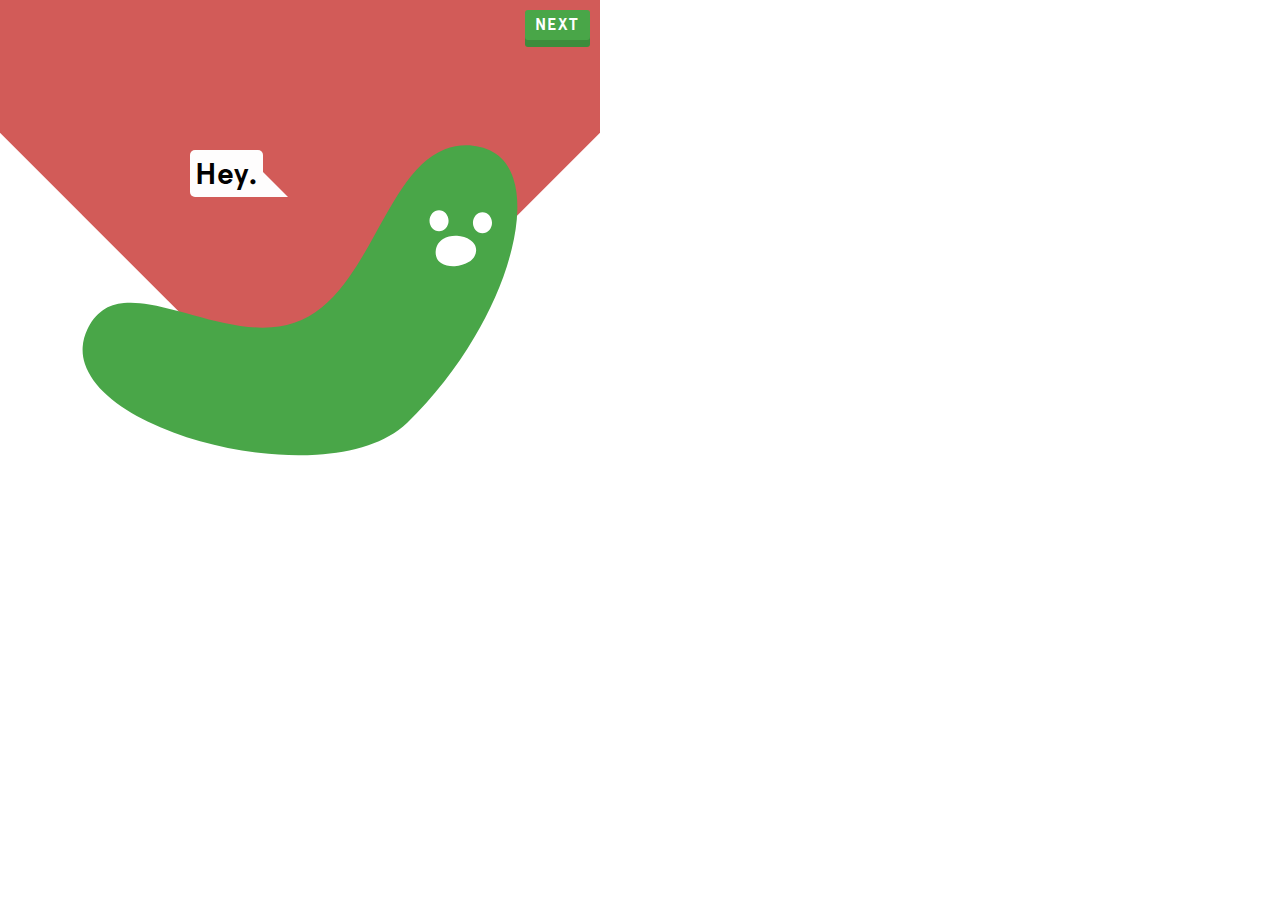
<file: index.html>
<!DOCTYPE html>
<html>
<head>
   <title>P O O P S N O O P</title>

   <link rel="stylesheet" href="css/main.css" type="text/css" />
   <link href="//netdna.bootstrapcdn.com/font-awesome/4.0.3/css/font-awesome.css" rel="stylesheet">

   <script src="js/lib/csv.js"></script>
   <script src="js/lib/jquery-2.1.0.min.js"></script>
   <script src="js/lib/Tween.js"></script>
   <script src="js/lib/bufferloader.js"></script>
   <script>var juice = 1;</script>
</head>
<body>
   <div id="assets" style="display: none;"> 

      <!-- SMILE -->
      <svg version="1.1" id="Layer_1" xmlns="http://www.w3.org/2000/svg" xmlns:xlink="http://www.w3.org/1999/xlink" x="0px" y="0px"
         width="100px" height="100px" viewBox="0 0 100 100" enable-background="new 0 0 100 100" xml:space="preserve">
      <path d="M92.815,58.327C95.771,64.676,67.593,88.489,50,88.489c-17.594,0-47.015-15.415-44.735-22.033
         c1.735-5.035,25.867-3.617,43.46-3.617C66.318,62.839,91.042,54.519,92.815,58.327z"/>
      <path d="M79.592,47.968c0.388,3.965-2.969,1.679-8.46,2.214c-5.489,0.537-7.149,3.906-8.165,0.24
         c-1.473-5.317,2.004-9.08,7.494-9.615C74.68,40.395,78.952,41.41,79.592,47.968z"/>
      <path d="M35.341,50.716c0,5.517-3.751,1.83-9.269,1.83c-5.516,0-8.67,4.025-9.217-0.772
         c-0.624-5.481,4.473-9.989,9.988-9.989C32.361,41.785,35.341,45.199,35.341,50.716z"/>
      </svg>


      <!-- FACE_1 -->
      <svg version="1.1" id="Layer_1" xmlns="http://www.w3.org/2000/svg" xmlns:xlink="http://www.w3.org/1999/xlink" x="0px" y="0px"
         width="100px" height="100px" viewBox="0 0 100 100" enable-background="new 0 0 100 100" xml:space="preserve">
         <path fill="#FF7BAC" d="M76.167,70.917C83.25,77.084,60.574,75.5,52.583,75.5c-12.25,0-22.985,4.501-19.402-1.749
            C36.083,69.09,44.857,61.938,51.417,62C57.396,62.061,68.833,65.417,76.167,70.917z"/>
         <path fill="#FF7BAC" d="M62.74,47.131c0.025-3.984,3.549-2.919,9.065-2.881c5.514,0.035,8.312-1.002,8.943,2.75
            c0.912,5.439-3.438,8.037-8.956,8C67.557,54.971,62.695,53.721,62.74,47.131z"/>
         <path fill="#FF7BAC" d="M35.341,50.716c0,5.517-3.751,6.618-9.269,6.618c-5.516,0-8.67-0.764-9.217-5.561
            c-0.624-5.481,3.697-7.19,9.213-7.19C31.586,44.583,35.341,45.199,35.341,50.716z"/>
      </svg>


      <!-- FACE_2 -->

      <svg version="1.1" id="Layer_1" xmlns="http://www.w3.org/2000/svg" xmlns:xlink="http://www.w3.org/1999/xlink" x="0px" y="0px"
    width="100px" height="100px" viewBox="0 0 100 100" enable-background="new 0 0 100 100" xml:space="preserve">
         <path fill="#FF7BAC" d="M66.25,72.75c1,1.583-2,9.25-13.5,5c-7.863-2.906-13.171-1.783-12.5-3.384
            c0.736-2.001,4.283-3.43,10.843-3.366C57.072,71.06,65.167,70.521,66.25,72.75z"/>
         <path fill="#FF7BAC" d="M62.74,47.131c0.025-3.984,4.077-1.358,9.594-1.32c5.515,0.035,7.785-2.563,8.416,1.189
            c0.912,5.44-3.438,8.037-8.956,8C67.556,54.971,62.696,53.72,62.74,47.131z"/>
         <path fill="#FF7BAC" d="M35.341,50.716c0,5.517-3.751,6.618-9.269,6.618c-5.516,0-8.67-0.764-9.217-5.561
            c-0.624-5.481,4.129-3.19,9.645-3.19C32.018,48.583,35.341,45.199,35.341,50.716z"/>
      </svg>


      <!-- FACE_3 -->

      <svg version="1.1" id="Layer_1" xmlns="http://www.w3.org/2000/svg" xmlns:xlink="http://www.w3.org/1999/xlink" x="0px" y="0px"
    width="100px" height="100px" viewBox="0 0 100 100" enable-background="new 0 0 100 100" xml:space="preserve">
         <path fill="#FF7BAC" d="M65.25,70.25c0.24,4.374-2.51,8.667-11.333,9.417c-9.5,0.219-14.946-3-14.917-8
            c-0.667-10,10.49-9.601,12-9.583C56.979,62.145,64.667,61.334,65.25,70.25z"/>
         <path fill="#FF7BAC" d="M62.74,47.131c0.025-3.984,3.548-5.324,9.064-5.286c5.514,0.035,8.313,1.403,8.944,5.155
            c0.912,5.439-3.438,8.037-8.956,8C67.557,54.971,62.695,53.721,62.74,47.131z"/>
         <path fill="#FF7BAC" d="M35.341,50.716c0,5.517-3.751,6.618-9.269,6.618c-5.516,0-8.67-0.764-9.217-5.561
            c-0.624-5.481,3.701-8.106,9.217-8.106C31.59,43.667,35.341,45.199,35.341,50.716z"/>
      </svg>



      <!-- OOH !--> 
<svg version="1.1"
    id="svg2" xmlns:dc="http://purl.org/dc/elements/1.1/" xmlns:cc="http://creativecommons.org/ns#" xmlns:rdf="http://www.w3.org/1999/02/22-rdf-syntax-ns#" xmlns:svg="http://www.w3.org/2000/svg" xmlns:inkscape="http://www.inkscape.org/namespaces/inkscape"
    xmlns="http://www.w3.org/2000/svg" xmlns:xlink="http://www.w3.org/1999/xlink" x="0px" y="0px" width="434.778px"
    height="310.025px" viewBox="0 0 434.778 310.025" enable-background="new 0 0 434.778 310.025" xml:space="preserve">
   <path id="path2985" fill="#49A648" d="M169.785,527.802c-2.581,5.518-4.256,11.487-4.622,17.568
      c-0.345,5.723,0.48,11.499,2.279,16.943c1.908,5.774,4.861,11.172,8.405,16.115l0,0c3.973,5.541,8.68,10.533,13.756,15.086l0,0
      c12.009,10.771,25.973,19.187,40.46,26.282l0,0c16.831,8.243,34.521,14.664,52.558,19.753c19.138,5.399,38.704,9.281,58.451,11.613
      c19.283,2.277,38.764,3.094,58.142,1.865c17.513-1.109,35.011-3.854,51.628-9.492c14.299-4.85,28.059-11.965,38.914-22.459l0,0
      c26.244-25.38,48.891-54.447,67.402-85.915c16.252-27.625,29.584-57.176,37.18-88.314c3.096-12.694,5.209-25.672,5.494-38.735
      c0.232-10.725-0.748-21.585-4.178-31.75c-1.475-4.372-3.42-8.597-5.936-12.465l0,0c-2.375-3.655-5.268-6.981-8.617-9.771
      c-7.17-5.972-16.352-9.209-25.633-10.193c-9.488-1.006-19.236,0.074-28.123,3.547c-8.594,3.357-16.273,8.785-22.965,15.138
      c-7.391,7.019-13.684,15.119-19.428,23.539c-6.326,9.272-11.996,18.975-17.515,28.75c-11.505,20.382-22.271,41.263-35.784,60.374
      c-6.395,9.043-13.426,17.681-21.517,25.244c-7.714,7.211-16.448,13.406-26.097,17.695c-9.455,4.201-19.685,6.543-30,7.355l0,0
      c-10.457,0.824-20.991,0.148-31.375-1.335c-21.147-3.021-41.661-9.32-62.287-14.88c-9.457-2.55-18.96-4.979-28.617-6.614
      c-8.387-1.42-16.938-2.272-25.403-1.442h0c-3.781,0.372-7.535,1.098-11.138,2.303l0,0c-3.504,1.172-6.857,2.805-9.904,4.895
      C178.424,513.228,173.325,520.23,169.785,527.802L169.785,527.802z"/>
   <path id="path3757" fill="#FFFFFF" d="M531.082,419.042c0,5.825-4.268,10.548-9.535,10.549s-9.537-4.72-9.539-10.545
      c0-0.001,0-0.002,0-0.003c0-5.825,4.268-10.548,9.535-10.549s9.537,4.72,9.539,10.545
      C531.082,419.04,531.082,419.041,531.082,419.042z"/>
   <path id="path3767" fill="#FFFFFF" d="M574.518,421.063c0.002,5.825-4.268,10.548-9.535,10.549
      c-5.266,0.001-9.537-4.72-9.537-10.545c0-0.001,0-0.002,0-0.003c-0.002-5.825,4.268-10.548,9.535-10.549
      c5.266-0.001,9.537,4.72,9.537,10.545C574.518,421.06,574.518,421.061,574.518,421.063z"/>
   <path id="path3769" fill="#FFFFFF" stroke="#FFFFFF" d="M518.209,449.301c-0.221,2.423,0.07,4.928,1.113,7.126
      c0.926,1.946,2.426,3.594,4.205,4.806c3.955,2.695,8.967,3.456,13.748,3.22l0,0c5.037-0.249,10.084-1.613,14.314-4.356l0,0
      c1.908-1.237,3.639-2.782,4.916-4.664c1.229-1.812,1.986-3.947,2.109-6.132c0.117-2.119-0.35-4.269-1.363-6.132l0,0
      c-1.014-1.86-2.523-3.423-4.24-4.664c-3.875-2.799-8.689-4.114-13.465-4.356l0,0c-4.863-0.247-9.895,0.648-14.031,3.22l0,0
      c-1.969,1.224-3.699,2.853-4.949,4.806C519.203,444.302,518.438,446.785,518.209,449.301L518.209,449.301z"/>
</svg>

<svg version="1.1" id="Layer_1" xmlns="http://www.w3.org/2000/svg" xmlns:xlink="http://www.w3.org/1999/xlink" x="0px" y="0px"
	 width="200px" height="200px" viewBox="0 0 200 200" enable-background="new 0 0 200 200" xml:space="preserve">
<polygon points="22.165,165 99.5,34.977 176.835,165 99.5,126.726 "/>
</svg>

<svg version="1.1" id="Layer_1" xmlns="http://www.w3.org/2000/svg" xmlns:xlink="http://www.w3.org/1999/xlink" x="0px" y="0px"
	 width="200px" height="200px" viewBox="0 0 200 200" enable-background="new 0 0 200 200" xml:space="preserve">
<polygon points="23.165,119 100.5,107.75 177.835,119 100.5,80.726 "/>
</svg>

<svg version="1.1" id="Layer_1" xmlns="http://www.w3.org/2000/svg" xmlns:xlink="http://www.w3.org/1999/xlink" x="0px" y="0px"
    width="200px" height="200px" viewBox="0 0 200 200" enable-background="new 0 0 200 200" xml:space="preserve">
<path fill="#FFFFFF" stroke="#000000" stroke-miterlimit="10" d="M164.5,100.5v-65h-65v-10h-75v75h10v65h65v10h75v-75H164.5z
    M33.5,92.5V42.25V34.5H43h48.5v8h-50v50H33.5z M165.5,158v8.5H157h-49.5v-8h50v-50h8V158z"/>
</svg>

<svg version="1.1" id="Layer_1" xmlns="http://www.w3.org/2000/svg" xmlns:xlink="http://www.w3.org/1999/xlink" x="0px" y="0px"
    width="200px" height="200px" viewBox="0 0 200 200" enable-background="new 0 0 200 200" xml:space="preserve">
<path fill="#FFFFFF" stroke="#000000" stroke-miterlimit="10" d="M164.5,100.5v-65h-65v-10h-75v75h10v65h65v10h75v-75H164.5z
    M41.5,92.5h-8V42.25V34.5H43h48.5v8h-50V92.5z M59,109h-8V58.75V51h9.5H109v8H59V109z M91,150v-8h50V92h8v50.25V150h-9.5H91z
    M165.5,158v8.5H157h-49.5v-8h50v-50h8V158z"/>
</svg>


<svg version="1.1" id="Layer_1" xmlns="http://www.w3.org/2000/svg" xmlns:xlink="http://www.w3.org/1999/xlink" x="0px" y="0px"
    width="200px" height="200px" viewBox="0 0 200 200" enable-background="new 0 0 200 200" xml:space="preserve">
   <path fill="#FFFFFF" stroke="#000000" stroke-miterlimit="10" d="M41.023,146.338C30.987,133.582,25,117.49,25,100
      c0-16.956,5.627-32.598,15.115-45.16"/>
   <path fill="#FFFFFF" stroke="#000000" stroke-miterlimit="10" d="M141.944,162.186C129.973,170.275,115.538,175,100,175
      c-23.931,0-45.245-11.208-58.977-28.662"/>
   <path fill="#FFFFFF" stroke="#000000" stroke-miterlimit="10" d="M146.652,41.271C163.926,55.012,175,76.212,175,100
      c0,25.885-13.111,48.707-33.056,62.186"/>
   <path fill="#FFFFFF" stroke="#000000" stroke-miterlimit="10" d="M40.115,54.84C53.806,36.714,75.535,25,100,25
      c17.635,0,33.848,6.085,46.652,16.271"/>
</svg>

<svg version="1.1" id="Layer_1" xmlns:x="&ns_extend;" xmlns:i="&ns_ai;" xmlns:graph="&ns_graphs;"
    xmlns="http://www.w3.org/2000/svg" xmlns:xlink="http://www.w3.org/1999/xlink" x="0px" y="0px" width="200px" height="200px" viewBox="0 0 200 200" enable-background="new 0 0 200 200" xml:space="preserve">
   <path fill="#FFFFFF" stroke="#000000" stroke-miterlimit="10" d="M41.5,92.5h-8V42.25V34.5H43h48.5v8h-50V92.5z M59,109h-8V58.75 V51h9.5H109v8H59V109z M91,150v-8h50V92h8v50.25V150h-9.5H91z M165.5,158v8.5H157h-49.5v-8h50v-50h8V158z"/>
</svg>

</div>

   <div id="game-container">
      <div class="tut header step-0 right center">
         Hey.
      </div>
      <div class="tut header step-1 right center"> 
         I'm E. coli.
      </div>
      <div class="tut header step-2 bottom top-left"> 
         At Cal Poly, we sequence my DNA with Pyroprinting.
      </div>

      <div class="tut header step-3 bottom top-left"> 
         These two weird DNA fragments ...
      </div>

      <div class="tut header step-4 bottom top-left"> 
         Are we in the same strain?
      </div>

      <div class="tut header step-5 bottom top-left"> 
         POOP-SNOOP? That's a comparison matrix.
      </div>

      <div class="tut header step-6 bottom top-left">
         One intersection, one DNA region
      </div>

      <div class="tut header step-7 bottom top-left"> 
         Rearrange with click and drag!
      </div>

      <div class="tut header step-8 bottom top-left"> 
         Comparing 3 E. coli samples.
      </div>

      <div class="tut header step-9 bottom top-left"> 
         The goal is to find the biggest strain.
      </div>

      <div class="tut header step-10 bottom top-left">
         Comparing 4 E. coli samples.
      </div>

      <div class="tut header step-11 bottom top-left"> 
         That's no strain!
      </div>

      <div class="tut header step-12 bottom top-left"> 
         You're ready for science!
      </div>

      <div class="tut hint step-1 left bot-right">
         E. coli is a serious food source contaminent and occasionally responsible for food product recalls.<br><br>Scientists want to monitor strains of E. coli to mitigate outbreaks.
      </div>

      <div class="tut hint step-2 left bot-right"> 
         By gathering many E. coli samples from many geographic sources, we can look for trends about strains.
         <br><br>
         Essentially, we want to identify these strains out with POOP-SNOOP.
      </div>

      <div class="tut hint step-3 left bot-right"> 
         ... the 16-23S region and the 23-5S region, are used to classify E. coli into strains.
         <br><br>
         In this figure of DNA, they are the colored sections.
      </div>

      <div class="tut hint step-4 left bot-right"> 
         Using science(!), we can say 2 E. coli are in the same strain if BOTH these regions match.
      </div>

      <div class="tut hint step-5 left bot-right">
         Each row and respective column represent an E. coli sample.
         <br><br>
         Each unique sample is associated with a color. It appears once in a row and once in a column.
      </div>
      
      <div class="tut hint step-6 left bot-right">
         One intersection between colors is one how one region of DNA compares. 
         <br><br>
         The second intersection between the same colors compares the other region of DNA.
      </div>

      <div class="tut hint step-7 left bot-right"> 
         Rows and columns are linked! Try it!
      </div>
      
      <div class="tut hint step-8 left bot-right"> 
         The happiest squares represent a SOLUTION, the strain of E. coli.
         <br><br>
         Here, the second 2 E. coli samples form a 2-species strain!
      </div>

      <div class="tut hint step-9 left bot-right"> 
         The goal of POOP-SNOOP is to find the biggest strain possible.
         <br><br>
         To identify as many strains as possble, compare more samples and aggregate solutions between players.
      </div>

      <div class="tut hint step-10 left bot-right">
         Rearrange the grid to make a potential strain between 3 samples<br>(3 x 3 = 9 squares total) then press next.
      </div>

      <div class="tut hint step-11 left bot-right"> 
         The solutions must be formed centered on the diagonal. Solutions not including the diagonal don't work!
      </div>

      <div class="tut hint step-12 left bot-right"> 
         Please fill out this initial <a class="tutorial-form-link" href="https://docs.google.com/forms/d/1Tr-ylX5xNNuxB1NZN-bHRXLpoPF-x9ZCtHvZwhBhnS8/viewform" target="_blank">survey</a>. Thank you! Continue when you're ready.
      </div>

      <div class="tut hint step-13 bot bottom">
         When you're done playing, please fill out this final <a class="final-form-link" href="https://docs.google.com/forms/d/1bGVEfkIEcujAn4XLoF_wa9ectCzxvmICf3ewQDms44o/viewform" target="_blank">survey</a>. Thanks for your participation!
      </div>

      <div class="tut header winCondition bottom center">
         4 is the highest score<br>in this puzzle, great job!
      </div>

      <div class="btn next">NEXT</div>

   </div>


   <script src="js/lib/two.js"></script>
   <script src="js/sounds.js"></script>
   <script src="js/grid.js"></script>
   <script src="js/splash.js"></script>
   <script src="js/box.js"></script>
   <script src="js/animations.js"></script>
   <script src="js/utilities.js"></script>
   <script src="js/game.js"></script>
   <script src="js/two-juicy.js"></script>

</body>
</html>
</file>
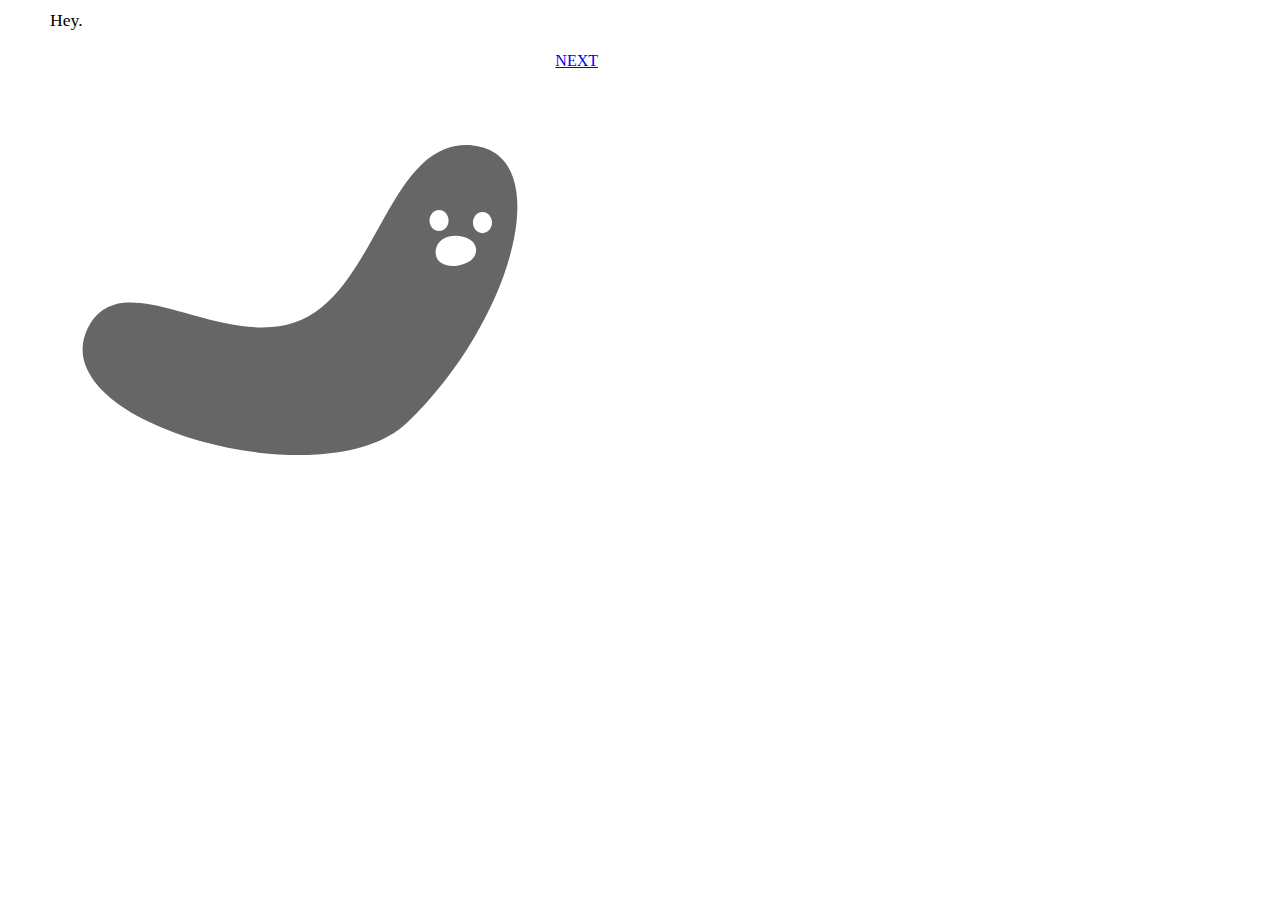
<file: 031.html>
<!DOCTYPE html>
<html>
<head>
   <title>P O O P S N O O P</title>

   <link rel="stylesheet" href="css/main.css" type="text/css" />
   <link href="//netdna.bootstrapcdn.com/font-awesome/4.0.3/css/font-awesome.css" rel="stylesheet">

   <script src="js/lib/csv.js"></script>
   <script src="js/lib/jquery-2.1.0.min.js"></script>
   <script src="js/lib/Tween.js"></script>
   <script src="js/lib/bufferloader.js"></script>
   <script>var juice = 0;</script>
</head>
<body>
   <div id="assets" style="display: none;"> 

      <!-- SMILE -->
      <svg version="1.1" id="Layer_1" xmlns="http://www.w3.org/2000/svg" xmlns:xlink="http://www.w3.org/1999/xlink" x="0px" y="0px"
         width="100px" height="100px" viewBox="0 0 100 100" enable-background="new 0 0 100 100" xml:space="preserve">
      <path d="M92.815,58.327C95.771,64.676,67.593,88.489,50,88.489c-17.594,0-47.015-15.415-44.735-22.033
         c1.735-5.035,25.867-3.617,43.46-3.617C66.318,62.839,91.042,54.519,92.815,58.327z"/>
      <path d="M79.592,47.968c0.388,3.965-2.969,1.679-8.46,2.214c-5.489,0.537-7.149,3.906-8.165,0.24
         c-1.473-5.317,2.004-9.08,7.494-9.615C74.68,40.395,78.952,41.41,79.592,47.968z"/>
      <path d="M35.341,50.716c0,5.517-3.751,1.83-9.269,1.83c-5.516,0-8.67,4.025-9.217-0.772
         c-0.624-5.481,4.473-9.989,9.988-9.989C32.361,41.785,35.341,45.199,35.341,50.716z"/>
      </svg>


      <!-- FACE_1 -->
      <svg version="1.1" id="Layer_1" xmlns="http://www.w3.org/2000/svg" xmlns:xlink="http://www.w3.org/1999/xlink" x="0px" y="0px"
         width="100px" height="100px" viewBox="0 0 100 100" enable-background="new 0 0 100 100" xml:space="preserve">
         <path fill="#FF7BAC" d="M76.167,70.917C83.25,77.084,60.574,75.5,52.583,75.5c-12.25,0-22.985,4.501-19.402-1.749
            C36.083,69.09,44.857,61.938,51.417,62C57.396,62.061,68.833,65.417,76.167,70.917z"/>
         <path fill="#FF7BAC" d="M62.74,47.131c0.025-3.984,3.549-2.919,9.065-2.881c5.514,0.035,8.312-1.002,8.943,2.75
            c0.912,5.439-3.438,8.037-8.956,8C67.557,54.971,62.695,53.721,62.74,47.131z"/>
         <path fill="#FF7BAC" d="M35.341,50.716c0,5.517-3.751,6.618-9.269,6.618c-5.516,0-8.67-0.764-9.217-5.561
            c-0.624-5.481,3.697-7.19,9.213-7.19C31.586,44.583,35.341,45.199,35.341,50.716z"/>
      </svg>


      <!-- FACE_2 -->

      <svg version="1.1" id="Layer_1" xmlns="http://www.w3.org/2000/svg" xmlns:xlink="http://www.w3.org/1999/xlink" x="0px" y="0px"
    width="100px" height="100px" viewBox="0 0 100 100" enable-background="new 0 0 100 100" xml:space="preserve">
         <path fill="#FF7BAC" d="M66.25,72.75c1,1.583-2,9.25-13.5,5c-7.863-2.906-13.171-1.783-12.5-3.384
            c0.736-2.001,4.283-3.43,10.843-3.366C57.072,71.06,65.167,70.521,66.25,72.75z"/>
         <path fill="#FF7BAC" d="M62.74,47.131c0.025-3.984,4.077-1.358,9.594-1.32c5.515,0.035,7.785-2.563,8.416,1.189
            c0.912,5.44-3.438,8.037-8.956,8C67.556,54.971,62.696,53.72,62.74,47.131z"/>
         <path fill="#FF7BAC" d="M35.341,50.716c0,5.517-3.751,6.618-9.269,6.618c-5.516,0-8.67-0.764-9.217-5.561
            c-0.624-5.481,4.129-3.19,9.645-3.19C32.018,48.583,35.341,45.199,35.341,50.716z"/>
      </svg>


      <!-- FACE_3 -->

      <svg version="1.1" id="Layer_1" xmlns="http://www.w3.org/2000/svg" xmlns:xlink="http://www.w3.org/1999/xlink" x="0px" y="0px"
    width="100px" height="100px" viewBox="0 0 100 100" enable-background="new 0 0 100 100" xml:space="preserve">
         <path fill="#FF7BAC" d="M65.25,70.25c0.24,4.374-2.51,8.667-11.333,9.417c-9.5,0.219-14.946-3-14.917-8
            c-0.667-10,10.49-9.601,12-9.583C56.979,62.145,64.667,61.334,65.25,70.25z"/>
         <path fill="#FF7BAC" d="M62.74,47.131c0.025-3.984,3.548-5.324,9.064-5.286c5.514,0.035,8.313,1.403,8.944,5.155
            c0.912,5.439-3.438,8.037-8.956,8C67.557,54.971,62.695,53.721,62.74,47.131z"/>
         <path fill="#FF7BAC" d="M35.341,50.716c0,5.517-3.751,6.618-9.269,6.618c-5.516,0-8.67-0.764-9.217-5.561
            c-0.624-5.481,3.701-8.106,9.217-8.106C31.59,43.667,35.341,45.199,35.341,50.716z"/>
      </svg>



      <!-- OOH !--> 
<svg version="1.1"
    id="svg2" xmlns:dc="http://purl.org/dc/elements/1.1/" xmlns:cc="http://creativecommons.org/ns#" xmlns:rdf="http://www.w3.org/1999/02/22-rdf-syntax-ns#" xmlns:svg="http://www.w3.org/2000/svg" xmlns:inkscape="http://www.inkscape.org/namespaces/inkscape"
    xmlns="http://www.w3.org/2000/svg" xmlns:xlink="http://www.w3.org/1999/xlink" x="0px" y="0px" width="434.778px"
    height="310.025px" viewBox="0 0 434.778 310.025" enable-background="new 0 0 434.778 310.025" xml:space="preserve">
   <path id="path2985" fill="#49A648" d="M169.785,527.802c-2.581,5.518-4.256,11.487-4.622,17.568
      c-0.345,5.723,0.48,11.499,2.279,16.943c1.908,5.774,4.861,11.172,8.405,16.115l0,0c3.973,5.541,8.68,10.533,13.756,15.086l0,0
      c12.009,10.771,25.973,19.187,40.46,26.282l0,0c16.831,8.243,34.521,14.664,52.558,19.753c19.138,5.399,38.704,9.281,58.451,11.613
      c19.283,2.277,38.764,3.094,58.142,1.865c17.513-1.109,35.011-3.854,51.628-9.492c14.299-4.85,28.059-11.965,38.914-22.459l0,0
      c26.244-25.38,48.891-54.447,67.402-85.915c16.252-27.625,29.584-57.176,37.18-88.314c3.096-12.694,5.209-25.672,5.494-38.735
      c0.232-10.725-0.748-21.585-4.178-31.75c-1.475-4.372-3.42-8.597-5.936-12.465l0,0c-2.375-3.655-5.268-6.981-8.617-9.771
      c-7.17-5.972-16.352-9.209-25.633-10.193c-9.488-1.006-19.236,0.074-28.123,3.547c-8.594,3.357-16.273,8.785-22.965,15.138
      c-7.391,7.019-13.684,15.119-19.428,23.539c-6.326,9.272-11.996,18.975-17.515,28.75c-11.505,20.382-22.271,41.263-35.784,60.374
      c-6.395,9.043-13.426,17.681-21.517,25.244c-7.714,7.211-16.448,13.406-26.097,17.695c-9.455,4.201-19.685,6.543-30,7.355l0,0
      c-10.457,0.824-20.991,0.148-31.375-1.335c-21.147-3.021-41.661-9.32-62.287-14.88c-9.457-2.55-18.96-4.979-28.617-6.614
      c-8.387-1.42-16.938-2.272-25.403-1.442h0c-3.781,0.372-7.535,1.098-11.138,2.303l0,0c-3.504,1.172-6.857,2.805-9.904,4.895
      C178.424,513.228,173.325,520.23,169.785,527.802L169.785,527.802z"/>
   <path id="path3757" fill="#FFFFFF" d="M531.082,419.042c0,5.825-4.268,10.548-9.535,10.549s-9.537-4.72-9.539-10.545
      c0-0.001,0-0.002,0-0.003c0-5.825,4.268-10.548,9.535-10.549s9.537,4.72,9.539,10.545
      C531.082,419.04,531.082,419.041,531.082,419.042z"/>
   <path id="path3767" fill="#FFFFFF" d="M574.518,421.063c0.002,5.825-4.268,10.548-9.535,10.549
      c-5.266,0.001-9.537-4.72-9.537-10.545c0-0.001,0-0.002,0-0.003c-0.002-5.825,4.268-10.548,9.535-10.549
      c5.266-0.001,9.537,4.72,9.537,10.545C574.518,421.06,574.518,421.061,574.518,421.063z"/>
   <path id="path3769" fill="#FFFFFF" stroke="#FFFFFF" d="M518.209,449.301c-0.221,2.423,0.07,4.928,1.113,7.126
      c0.926,1.946,2.426,3.594,4.205,4.806c3.955,2.695,8.967,3.456,13.748,3.22l0,0c5.037-0.249,10.084-1.613,14.314-4.356l0,0
      c1.908-1.237,3.639-2.782,4.916-4.664c1.229-1.812,1.986-3.947,2.109-6.132c0.117-2.119-0.35-4.269-1.363-6.132l0,0
      c-1.014-1.86-2.523-3.423-4.24-4.664c-3.875-2.799-8.689-4.114-13.465-4.356l0,0c-4.863-0.247-9.895,0.648-14.031,3.22l0,0
      c-1.969,1.224-3.699,2.853-4.949,4.806C519.203,444.302,518.438,446.785,518.209,449.301L518.209,449.301z"/>
</svg>

<svg version="1.1" id="Layer_1" xmlns="http://www.w3.org/2000/svg" xmlns:xlink="http://www.w3.org/1999/xlink" x="0px" y="0px"
	 width="200px" height="200px" viewBox="0 0 200 200" enable-background="new 0 0 200 200" xml:space="preserve">
<polygon points="22.165,165 99.5,34.977 176.835,165 99.5,126.726 "/>
</svg>

<svg version="1.1" id="Layer_1" xmlns="http://www.w3.org/2000/svg" xmlns:xlink="http://www.w3.org/1999/xlink" x="0px" y="0px"
	 width="200px" height="200px" viewBox="0 0 200 200" enable-background="new 0 0 200 200" xml:space="preserve">
<polygon points="23.165,119 100.5,107.75 177.835,119 100.5,80.726 "/>
</svg>

<svg version="1.1" id="Layer_1" xmlns="http://www.w3.org/2000/svg" xmlns:xlink="http://www.w3.org/1999/xlink" x="0px" y="0px"
    width="200px" height="200px" viewBox="0 0 200 200" enable-background="new 0 0 200 200" xml:space="preserve">
<path fill="#FFFFFF" stroke="#000000" stroke-miterlimit="10" d="M164.5,100.5v-65h-65v-10h-75v75h10v65h65v10h75v-75H164.5z
    M33.5,92.5V42.25V34.5H43h48.5v8h-50v50H33.5z M165.5,158v8.5H157h-49.5v-8h50v-50h8V158z"/>
</svg>

<svg version="1.1" id="Layer_1" xmlns="http://www.w3.org/2000/svg" xmlns:xlink="http://www.w3.org/1999/xlink" x="0px" y="0px"
    width="200px" height="200px" viewBox="0 0 200 200" enable-background="new 0 0 200 200" xml:space="preserve">
<path fill="#FFFFFF" stroke="#000000" stroke-miterlimit="10" d="M164.5,100.5v-65h-65v-10h-75v75h10v65h65v10h75v-75H164.5z
    M41.5,92.5h-8V42.25V34.5H43h48.5v8h-50V92.5z M59,109h-8V58.75V51h9.5H109v8H59V109z M91,150v-8h50V92h8v50.25V150h-9.5H91z
    M165.5,158v8.5H157h-49.5v-8h50v-50h8V158z"/>
</svg>


<svg version="1.1" id="Layer_1" xmlns="http://www.w3.org/2000/svg" xmlns:xlink="http://www.w3.org/1999/xlink" x="0px" y="0px"
    width="200px" height="200px" viewBox="0 0 200 200" enable-background="new 0 0 200 200" xml:space="preserve">
   <path fill="#FFFFFF" stroke="#000000" stroke-miterlimit="10" d="M41.023,146.338C30.987,133.582,25,117.49,25,100
      c0-16.956,5.627-32.598,15.115-45.16"/>
   <path fill="#FFFFFF" stroke="#000000" stroke-miterlimit="10" d="M141.944,162.186C129.973,170.275,115.538,175,100,175
      c-23.931,0-45.245-11.208-58.977-28.662"/>
   <path fill="#FFFFFF" stroke="#000000" stroke-miterlimit="10" d="M146.652,41.271C163.926,55.012,175,76.212,175,100
      c0,25.885-13.111,48.707-33.056,62.186"/>
   <path fill="#FFFFFF" stroke="#000000" stroke-miterlimit="10" d="M40.115,54.84C53.806,36.714,75.535,25,100,25
      c17.635,0,33.848,6.085,46.652,16.271"/>
</svg>

<svg version="1.1" id="Layer_1" xmlns:x="&ns_extend;" xmlns:i="&ns_ai;" xmlns:graph="&ns_graphs;"
    xmlns="http://www.w3.org/2000/svg" xmlns:xlink="http://www.w3.org/1999/xlink" x="0px" y="0px" width="200px" height="200px" viewBox="0 0 200 200" enable-background="new 0 0 200 200" xml:space="preserve">
   <path fill="#FFFFFF" stroke="#000000" stroke-miterlimit="10" d="M41.5,92.5h-8V42.25V34.5H43h48.5v8h-50V92.5z M59,109h-8V58.75 V51h9.5H109v8H59V109z M91,150v-8h50V92h8v50.25V150h-9.5H91z M165.5,158v8.5H157h-49.5v-8h50v-50h8V158z"/>
</svg>

</div>

   <div id="game-container">
      <div class="tut header step-0 right center">
         Hey.
      </div>
      <div class="tut header step-1 right center"> 
         I'm E. coli.
      </div>
      <div class="tut header step-2 bottom top-left"> 
         At Cal Poly, we sequence my DNA with Pyroprinting.
      </div>

      <div class="tut header step-3 bottom top-left"> 
         These two weird DNA fragments ...
      </div>

      <div class="tut header step-4 bottom top-left"> 
         Are we in the same strain?
      </div>

      <div class="tut header step-5 bottom top-left"> 
         POOP-SNOOP? That's a comparison matrix.
      </div>

      <div class="tut header step-6 bottom top-left">
         One intersection, one DNA region
      </div>

      <div class="tut header step-7 bottom top-left"> 
         Rearrange with click and drag!
      </div>

      <div class="tut header step-8 bottom top-left"> 
         Comparing 3 E. coli samples.
      </div>

      <div class="tut header step-9 bottom top-left"> 
         The goal is to find the biggest strain.
      </div>

      <div class="tut header step-10 bottom top-left">
         Comparing 4 E. coli samples.
      </div>

      <div class="tut header step-11 bottom top-left"> 
         That's no strain!
      </div>

      <div class="tut header step-12 bottom top-left"> 
         You're ready for science!
      </div>

      <div class="tut hint step-1 left bot-right">
         E. coli is a serious food source contaminent and occasionally responsible for food product recalls.<br><br>Scientists want to monitor strains of E. coli to mitigate outbreaks.
      </div>

      <div class="tut hint step-2 left bot-right"> 
         By gathering many E. coli samples from many geographic sources, we can look for trends about strains.
         <br><br>
         Essentially, we want to identify these strains out with POOP-SNOOP.
      </div>

      <div class="tut hint step-3 left bot-right"> 
         ... the 16-23S region and the 23-5S region, are used to classify E. coli into strains.
         <br><br>
         In this figure of DNA, they are the colored sections.
      </div>

      <div class="tut hint step-4 left bot-right"> 
         Using science(!), we can say 2 E. coli are in the same strain if BOTH these regions match.
      </div>

      <div class="tut hint step-5 left bot-right">
         Each row and respective column represent an E. coli sample.
         <br><br>
         Each unique sample is associated with a color. It appears once in a row and once in a column.
      </div>
      
      <div class="tut hint step-6 left bot-right">
         One intersection between colors is how one region of DNA compares. 
         <br><br>
         The second intersection between the same colors compares the other region of DNA.
      </div>

      <div class="tut hint step-7 left bot-right"> 
         Rows and columns are linked! Try it!
      </div>
      
      <div class="tut hint step-8 left bot-right"> 
         The squares indicated by black circles represent a SOLUTION, the strain of E. coli.
         <br><br>
         Here, the second 2 E. coli samples form a 2-species strain!
      </div>

      <div class="tut hint step-9 left bot-right"> 
         The goal of POOP-SNOOP is to find the biggest strain possible.
         <br><br>
         To identify as many strains as possble, compare more samples and aggregate solutions between players.
      </div>

      <div class="tut hint step-10 left bot-right">
         Rearrange the grid to make a potential strain between 3 samples<br>(3 x 3 = 9 squares total) then press next.
      </div>

      <div class="tut hint step-11 left bot-right"> 
         The solutions must be formed centered on the diagonal. Solutions not including the diagonal don't work!
      </div>

      <div class="tut hint step-12 left bot-right"> 
         Please fill out this initial <a class="tutorial-form-link" href="https://docs.google.com/forms/d/1O91Y3gPCZ_Zi1CwW5vmn4UFPJiBHx-vaNZpliuLEd7M/viewform" target="_blank">survey</a>. Thank you! Continue when you're ready.
      </div>

      <div class="tut hint step-13 bot bottom">
         When you're done playing, please fill out this final <a class="final-form-link" href="https://docs.google.com/forms/d/1bO9z2MxiApULptfdEmORRcAYggpCLcQ7pqz3RtyTfVE/viewform" target="_blank">survey</a>. Thanks for your participation!
      </div>

      <div class="tut header winCondition bottom center">
         4 is the highest score<br>in this puzzle, great job!
      </div>

      <div class="btn next">NEXT</div>

   </div>


   <script src="js/lib/two.js"></script>
   <script src="js/sounds.js"></script>
   <script src="js/grid.js"></script>
   <script src="js/splash.js"></script>
   <script src="js/box.js"></script>
   <script src="js/animations.js"></script>
   <script src="js/utilities.js"></script>
   <script src="js/game.js"></script>
   <script src="js/two-juicy.js"></script>

</body>
</html>
</file>
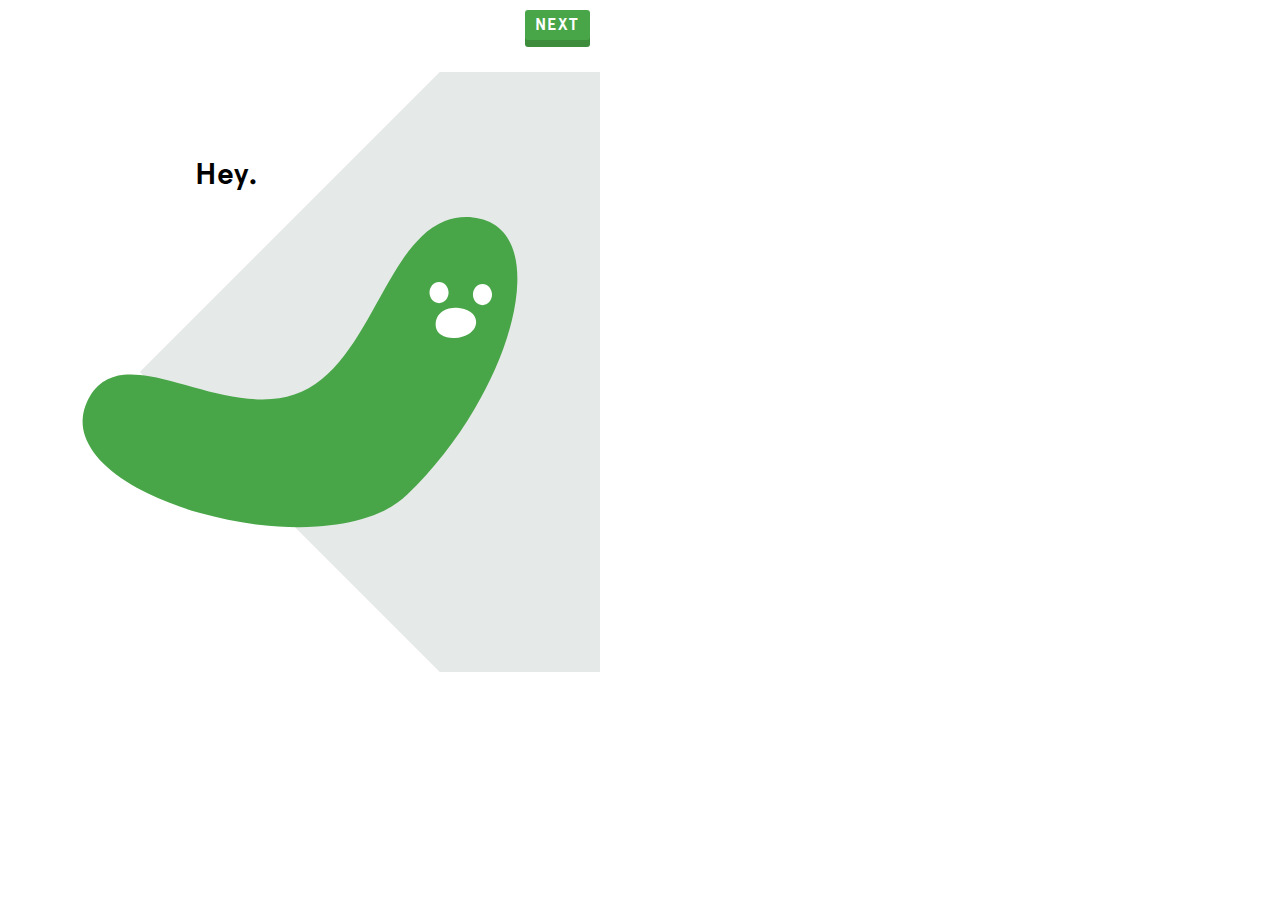
<file: 093.html>
<!DOCTYPE html>
<html>
<head>
   <title>P O O P S N O O P</title>

   <link rel="stylesheet" href="css/main.css" type="text/css" />
   <link href="//netdna.bootstrapcdn.com/font-awesome/4.0.3/css/font-awesome.css" rel="stylesheet">

   <script src="js/lib/csv.js"></script>
   <script src="js/lib/jquery-2.1.0.min.js"></script>
   <script src="js/lib/Tween.js"></script>
   <script src="js/lib/bufferloader.js"></script>
   <script>var juice = 1;</script>
</head>
<body>
   <div id="assets" style="display: none;"> 

      <!-- SMILE -->
      <svg version="1.1" id="Layer_1" xmlns="http://www.w3.org/2000/svg" xmlns:xlink="http://www.w3.org/1999/xlink" x="0px" y="0px"
         width="100px" height="100px" viewBox="0 0 100 100" enable-background="new 0 0 100 100" xml:space="preserve">
      <path d="M92.815,58.327C95.771,64.676,67.593,88.489,50,88.489c-17.594,0-47.015-15.415-44.735-22.033
         c1.735-5.035,25.867-3.617,43.46-3.617C66.318,62.839,91.042,54.519,92.815,58.327z"/>
      <path d="M79.592,47.968c0.388,3.965-2.969,1.679-8.46,2.214c-5.489,0.537-7.149,3.906-8.165,0.24
         c-1.473-5.317,2.004-9.08,7.494-9.615C74.68,40.395,78.952,41.41,79.592,47.968z"/>
      <path d="M35.341,50.716c0,5.517-3.751,1.83-9.269,1.83c-5.516,0-8.67,4.025-9.217-0.772
         c-0.624-5.481,4.473-9.989,9.988-9.989C32.361,41.785,35.341,45.199,35.341,50.716z"/>
      </svg>


      <!-- FACE_1 -->
      <svg version="1.1" id="Layer_1" xmlns="http://www.w3.org/2000/svg" xmlns:xlink="http://www.w3.org/1999/xlink" x="0px" y="0px"
         width="100px" height="100px" viewBox="0 0 100 100" enable-background="new 0 0 100 100" xml:space="preserve">
         <path fill="#FF7BAC" d="M76.167,70.917C83.25,77.084,60.574,75.5,52.583,75.5c-12.25,0-22.985,4.501-19.402-1.749
            C36.083,69.09,44.857,61.938,51.417,62C57.396,62.061,68.833,65.417,76.167,70.917z"/>
         <path fill="#FF7BAC" d="M62.74,47.131c0.025-3.984,3.549-2.919,9.065-2.881c5.514,0.035,8.312-1.002,8.943,2.75
            c0.912,5.439-3.438,8.037-8.956,8C67.557,54.971,62.695,53.721,62.74,47.131z"/>
         <path fill="#FF7BAC" d="M35.341,50.716c0,5.517-3.751,6.618-9.269,6.618c-5.516,0-8.67-0.764-9.217-5.561
            c-0.624-5.481,3.697-7.19,9.213-7.19C31.586,44.583,35.341,45.199,35.341,50.716z"/>
      </svg>


      <!-- FACE_2 -->

      <svg version="1.1" id="Layer_1" xmlns="http://www.w3.org/2000/svg" xmlns:xlink="http://www.w3.org/1999/xlink" x="0px" y="0px"
    width="100px" height="100px" viewBox="0 0 100 100" enable-background="new 0 0 100 100" xml:space="preserve">
         <path fill="#FF7BAC" d="M66.25,72.75c1,1.583-2,9.25-13.5,5c-7.863-2.906-13.171-1.783-12.5-3.384
            c0.736-2.001,4.283-3.43,10.843-3.366C57.072,71.06,65.167,70.521,66.25,72.75z"/>
         <path fill="#FF7BAC" d="M62.74,47.131c0.025-3.984,4.077-1.358,9.594-1.32c5.515,0.035,7.785-2.563,8.416,1.189
            c0.912,5.44-3.438,8.037-8.956,8C67.556,54.971,62.696,53.72,62.74,47.131z"/>
         <path fill="#FF7BAC" d="M35.341,50.716c0,5.517-3.751,6.618-9.269,6.618c-5.516,0-8.67-0.764-9.217-5.561
            c-0.624-5.481,4.129-3.19,9.645-3.19C32.018,48.583,35.341,45.199,35.341,50.716z"/>
      </svg>


      <!-- FACE_3 -->

      <svg version="1.1" id="Layer_1" xmlns="http://www.w3.org/2000/svg" xmlns:xlink="http://www.w3.org/1999/xlink" x="0px" y="0px"
    width="100px" height="100px" viewBox="0 0 100 100" enable-background="new 0 0 100 100" xml:space="preserve">
         <path fill="#FF7BAC" d="M65.25,70.25c0.24,4.374-2.51,8.667-11.333,9.417c-9.5,0.219-14.946-3-14.917-8
            c-0.667-10,10.49-9.601,12-9.583C56.979,62.145,64.667,61.334,65.25,70.25z"/>
         <path fill="#FF7BAC" d="M62.74,47.131c0.025-3.984,3.548-5.324,9.064-5.286c5.514,0.035,8.313,1.403,8.944,5.155
            c0.912,5.439-3.438,8.037-8.956,8C67.557,54.971,62.695,53.721,62.74,47.131z"/>
         <path fill="#FF7BAC" d="M35.341,50.716c0,5.517-3.751,6.618-9.269,6.618c-5.516,0-8.67-0.764-9.217-5.561
            c-0.624-5.481,3.701-8.106,9.217-8.106C31.59,43.667,35.341,45.199,35.341,50.716z"/>
      </svg>



      <!-- OOH !--> 
<svg version="1.1"
    id="svg2" xmlns:dc="http://purl.org/dc/elements/1.1/" xmlns:cc="http://creativecommons.org/ns#" xmlns:rdf="http://www.w3.org/1999/02/22-rdf-syntax-ns#" xmlns:svg="http://www.w3.org/2000/svg" xmlns:inkscape="http://www.inkscape.org/namespaces/inkscape"
    xmlns="http://www.w3.org/2000/svg" xmlns:xlink="http://www.w3.org/1999/xlink" x="0px" y="0px" width="434.778px"
    height="310.025px" viewBox="0 0 434.778 310.025" enable-background="new 0 0 434.778 310.025" xml:space="preserve">
   <path id="path2985" fill="#49A648" d="M169.785,527.802c-2.581,5.518-4.256,11.487-4.622,17.568
      c-0.345,5.723,0.48,11.499,2.279,16.943c1.908,5.774,4.861,11.172,8.405,16.115l0,0c3.973,5.541,8.68,10.533,13.756,15.086l0,0
      c12.009,10.771,25.973,19.187,40.46,26.282l0,0c16.831,8.243,34.521,14.664,52.558,19.753c19.138,5.399,38.704,9.281,58.451,11.613
      c19.283,2.277,38.764,3.094,58.142,1.865c17.513-1.109,35.011-3.854,51.628-9.492c14.299-4.85,28.059-11.965,38.914-22.459l0,0
      c26.244-25.38,48.891-54.447,67.402-85.915c16.252-27.625,29.584-57.176,37.18-88.314c3.096-12.694,5.209-25.672,5.494-38.735
      c0.232-10.725-0.748-21.585-4.178-31.75c-1.475-4.372-3.42-8.597-5.936-12.465l0,0c-2.375-3.655-5.268-6.981-8.617-9.771
      c-7.17-5.972-16.352-9.209-25.633-10.193c-9.488-1.006-19.236,0.074-28.123,3.547c-8.594,3.357-16.273,8.785-22.965,15.138
      c-7.391,7.019-13.684,15.119-19.428,23.539c-6.326,9.272-11.996,18.975-17.515,28.75c-11.505,20.382-22.271,41.263-35.784,60.374
      c-6.395,9.043-13.426,17.681-21.517,25.244c-7.714,7.211-16.448,13.406-26.097,17.695c-9.455,4.201-19.685,6.543-30,7.355l0,0
      c-10.457,0.824-20.991,0.148-31.375-1.335c-21.147-3.021-41.661-9.32-62.287-14.88c-9.457-2.55-18.96-4.979-28.617-6.614
      c-8.387-1.42-16.938-2.272-25.403-1.442h0c-3.781,0.372-7.535,1.098-11.138,2.303l0,0c-3.504,1.172-6.857,2.805-9.904,4.895
      C178.424,513.228,173.325,520.23,169.785,527.802L169.785,527.802z"/>
   <path id="path3757" fill="#FFFFFF" d="M531.082,419.042c0,5.825-4.268,10.548-9.535,10.549s-9.537-4.72-9.539-10.545
      c0-0.001,0-0.002,0-0.003c0-5.825,4.268-10.548,9.535-10.549s9.537,4.72,9.539,10.545
      C531.082,419.04,531.082,419.041,531.082,419.042z"/>
   <path id="path3767" fill="#FFFFFF" d="M574.518,421.063c0.002,5.825-4.268,10.548-9.535,10.549
      c-5.266,0.001-9.537-4.72-9.537-10.545c0-0.001,0-0.002,0-0.003c-0.002-5.825,4.268-10.548,9.535-10.549
      c5.266-0.001,9.537,4.72,9.537,10.545C574.518,421.06,574.518,421.061,574.518,421.063z"/>
   <path id="path3769" fill="#FFFFFF" stroke="#FFFFFF" d="M518.209,449.301c-0.221,2.423,0.07,4.928,1.113,7.126
      c0.926,1.946,2.426,3.594,4.205,4.806c3.955,2.695,8.967,3.456,13.748,3.22l0,0c5.037-0.249,10.084-1.613,14.314-4.356l0,0
      c1.908-1.237,3.639-2.782,4.916-4.664c1.229-1.812,1.986-3.947,2.109-6.132c0.117-2.119-0.35-4.269-1.363-6.132l0,0
      c-1.014-1.86-2.523-3.423-4.24-4.664c-3.875-2.799-8.689-4.114-13.465-4.356l0,0c-4.863-0.247-9.895,0.648-14.031,3.22l0,0
      c-1.969,1.224-3.699,2.853-4.949,4.806C519.203,444.302,518.438,446.785,518.209,449.301L518.209,449.301z"/>
</svg>

<svg version="1.1" id="Layer_1" xmlns="http://www.w3.org/2000/svg" xmlns:xlink="http://www.w3.org/1999/xlink" x="0px" y="0px"
	 width="200px" height="200px" viewBox="0 0 200 200" enable-background="new 0 0 200 200" xml:space="preserve">
<polygon points="22.165,165 99.5,34.977 176.835,165 99.5,126.726 "/>
</svg>

<svg version="1.1" id="Layer_1" xmlns="http://www.w3.org/2000/svg" xmlns:xlink="http://www.w3.org/1999/xlink" x="0px" y="0px"
	 width="200px" height="200px" viewBox="0 0 200 200" enable-background="new 0 0 200 200" xml:space="preserve">
<polygon points="23.165,119 100.5,107.75 177.835,119 100.5,80.726 "/>
</svg>

<svg version="1.1" id="Layer_1" xmlns="http://www.w3.org/2000/svg" xmlns:xlink="http://www.w3.org/1999/xlink" x="0px" y="0px"
    width="200px" height="200px" viewBox="0 0 200 200" enable-background="new 0 0 200 200" xml:space="preserve">
<path fill="#FFFFFF" stroke="#000000" stroke-miterlimit="10" d="M164.5,100.5v-65h-65v-10h-75v75h10v65h65v10h75v-75H164.5z
    M33.5,92.5V42.25V34.5H43h48.5v8h-50v50H33.5z M165.5,158v8.5H157h-49.5v-8h50v-50h8V158z"/>
</svg>

<svg version="1.1" id="Layer_1" xmlns="http://www.w3.org/2000/svg" xmlns:xlink="http://www.w3.org/1999/xlink" x="0px" y="0px"
    width="200px" height="200px" viewBox="0 0 200 200" enable-background="new 0 0 200 200" xml:space="preserve">
<path fill="#FFFFFF" stroke="#000000" stroke-miterlimit="10" d="M164.5,100.5v-65h-65v-10h-75v75h10v65h65v10h75v-75H164.5z
    M41.5,92.5h-8V42.25V34.5H43h48.5v8h-50V92.5z M59,109h-8V58.75V51h9.5H109v8H59V109z M91,150v-8h50V92h8v50.25V150h-9.5H91z
    M165.5,158v8.5H157h-49.5v-8h50v-50h8V158z"/>
</svg>


<svg version="1.1" id="Layer_1" xmlns="http://www.w3.org/2000/svg" xmlns:xlink="http://www.w3.org/1999/xlink" x="0px" y="0px"
    width="200px" height="200px" viewBox="0 0 200 200" enable-background="new 0 0 200 200" xml:space="preserve">
   <path fill="#FFFFFF" stroke="#000000" stroke-miterlimit="10" d="M41.023,146.338C30.987,133.582,25,117.49,25,100
      c0-16.956,5.627-32.598,15.115-45.16"/>
   <path fill="#FFFFFF" stroke="#000000" stroke-miterlimit="10" d="M141.944,162.186C129.973,170.275,115.538,175,100,175
      c-23.931,0-45.245-11.208-58.977-28.662"/>
   <path fill="#FFFFFF" stroke="#000000" stroke-miterlimit="10" d="M146.652,41.271C163.926,55.012,175,76.212,175,100
      c0,25.885-13.111,48.707-33.056,62.186"/>
   <path fill="#FFFFFF" stroke="#000000" stroke-miterlimit="10" d="M40.115,54.84C53.806,36.714,75.535,25,100,25
      c17.635,0,33.848,6.085,46.652,16.271"/>
</svg>

<svg version="1.1" id="Layer_1" xmlns:x="&ns_extend;" xmlns:i="&ns_ai;" xmlns:graph="&ns_graphs;"
    xmlns="http://www.w3.org/2000/svg" xmlns:xlink="http://www.w3.org/1999/xlink" x="0px" y="0px" width="200px" height="200px" viewBox="0 0 200 200" enable-background="new 0 0 200 200" xml:space="preserve">
   <path fill="#FFFFFF" stroke="#000000" stroke-miterlimit="10" d="M41.5,92.5h-8V42.25V34.5H43h48.5v8h-50V92.5z M59,109h-8V58.75 V51h9.5H109v8H59V109z M91,150v-8h50V92h8v50.25V150h-9.5H91z M165.5,158v8.5H157h-49.5v-8h50v-50h8V158z"/>
</svg>

</div>

   <div id="game-container">
      <div class="tut header step-0 right center">
         Hey.
      </div>
      <div class="tut header step-1 right center"> 
         I'm E. coli.
      </div>
      <div class="tut header step-2 bottom top-left"> 
         At Cal Poly, we sequence my DNA with Pyroprinting.
      </div>

      <div class="tut header step-3 bottom top-left"> 
         These two weird DNA fragments ...
      </div>

      <div class="tut header step-4 bottom top-left"> 
         Are we in the same strain?
      </div>

      <div class="tut header step-5 bottom top-left"> 
         POOP-SNOOP? That's a comparison matrix.
      </div>

      <div class="tut header step-6 bottom top-left">
         One intersection, one DNA region
      </div>

      <div class="tut header step-7 bottom top-left"> 
         Rearrange with click and drag!
      </div>

      <div class="tut header step-8 bottom top-left"> 
         Comparing 3 E. coli samples.
      </div>

      <div class="tut header step-9 bottom top-left"> 
         The goal is to find the biggest strain.
      </div>

      <div class="tut header step-10 bottom top-left">
         Comparing 4 E. coli samples.
      </div>

      <div class="tut header step-11 bottom top-left"> 
         That's no strain!
      </div>

      <div class="tut header step-12 bottom top-left"> 
         You're ready for science!
      </div>

      <div class="tut hint step-1 left bot-right">
         E. coli is a serious food source contaminent and occasionally responsible for food product recalls.<br><br>Scientists want to monitor strains of E. coli to mitigate outbreaks.
      </div>

      <div class="tut hint step-2 left bot-right"> 
         By gathering many E. coli samples from many geographic sources, we can look for trends about strains.
         <br><br>
         Essentially, we want to identify these strains out with POOP-SNOOP.
      </div>

      <div class="tut hint step-3 left bot-right"> 
         ... the 16-23S region and the 23-5S region, are used to classify E. coli into strains.
      </div>

      <div class="tut hint step-4 left bot-right"> 
         Using science(!), we can say 2 E. coli are in the same strain if BOTH these regions match.
      </div>

      <div class="tut hint step-5 left bot-right">
         Each row and respective column represent an E. coli sample.
         <br><br>
         Each unique sample is associated with a color. It appears once in a row and once in a column.
      </div>
      
      <div class="tut hint step-6 left bot-right">
         One intersection between colors is how one region of DNA compares. 
         <br><br>
         The second intersection between the same colors compares the other region of DNA.
      </div>

      <div class="tut hint step-7 left bot-right"> 
         Rows and columns are linked! Try it!
      </div>
      
      <div class="tut hint step-8 left bot-right"> 
         The happiest squares represent a SOLUTION, the strain of E. coli.
         <br><br>
         Here, the second 2 E. coli samples form a 2-species strain!
      </div>

      <div class="tut hint step-9 left bot-right"> 
         The goal of POOP-SNOOP is to find the biggest strain possible.
         <br><br>
         To identify as many strains as possble, compare more samples and aggregate solutions between players.
      </div>

      <div class="tut hint step-10 left bot-right">
         Rearrange the grid to make a potential strain between 3 samples<br>(3 x 3 = 9 squares total) then press next.
      </div>

      <div class="tut hint step-11 left bot-right"> 
         The solutions must be formed centered on the diagonal. Solutions not including the diagonal don't work!
      </div>

      <div class="tut hint step-12 left bot-right"> 
         Please fill out this initial <a class="tutorial-form-link" href="https://docs.google.com/forms/d/1Tr-ylX5xNNuxB1NZN-bHRXLpoPF-x9ZCtHvZwhBhnS8/viewform" target="_blank">survey</a>. Thank you! Continue when you're ready.
      </div>

      <div class="tut hint step-13 bot bottom">
         When you're done playing, please fill out this final <a class="final-form-link" href="https://docs.google.com/forms/d/1bGVEfkIEcujAn4XLoF_wa9ectCzxvmICf3ewQDms44o/viewform?usp=send_form" target="_blank">survey</a>. Thanks for your participation!
      </div>

      <div class="tut header winCondition bottom center">
         4 is the highest score<br>in this puzzle, great job!
      </div>

      <div class="btn next">NEXT</div>

      <div class="tut step-3 label left">16-23S</div>
      <div class="tut step-3 label right">23-5S</div>

      <div class="tut step-4 step-5 label up-left">16-23S</div>
      <div class="tut step-4 step-5 label up-right">23-5S</div>

   </div>


   <script src="js/lib/two.js"></script>
   <script src="js/sounds.js"></script>
   <script src="js/grid.js"></script>
   <script src="js/splash.js"></script>
   <script src="js/box.js"></script>
   <script src="js/animations.js"></script>
   <script src="js/utilities.js"></script>
   <script src="js/game.js"></script>
   <script src="js/two-juicy.js"></script>

</body>
</html>
</file>
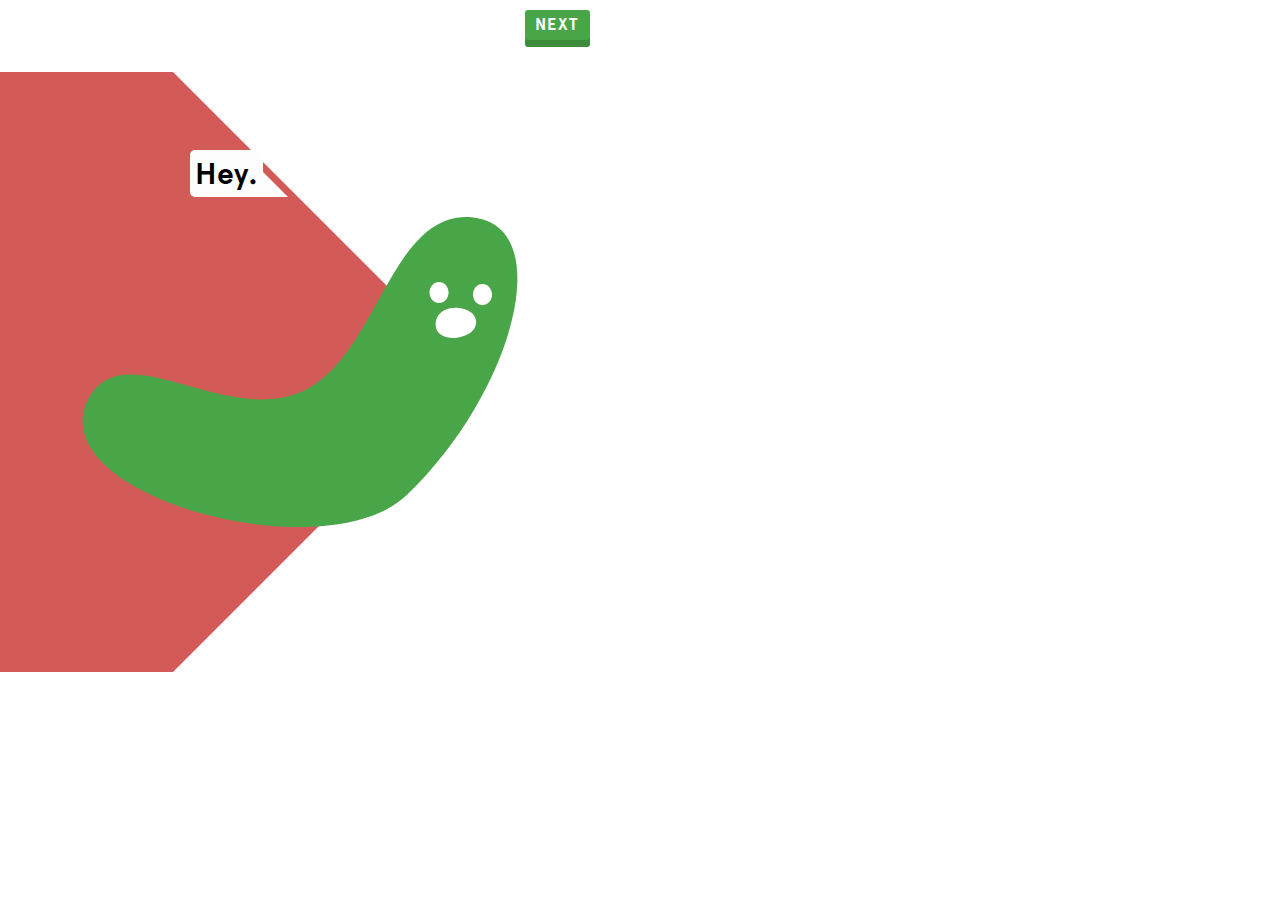
<file: grid.html>
<!DOCTYPE html>
<html>
<head>
   <title>P O O P S N O O P</title>

   <link rel="stylesheet" href="css/main.css" type="text/css" />
   <link href="//netdna.bootstrapcdn.com/font-awesome/4.0.3/css/font-awesome.css" rel="stylesheet">

   <script src="js/lib/csv.js"></script>
   <script src="js/lib/jquery-2.1.0.min.js"></script>
   <script src="js/lib/Tween.js"></script>
   <script src="js/lib/bufferloader.js"></script>
   <script>var testGrid = true; var juice = 1;</script>
</head>
<body>
   <div id="assets" style="display: none;"> 

      <!-- SMILE -->
      <svg version="1.1" id="Layer_1" xmlns="http://www.w3.org/2000/svg" xmlns:xlink="http://www.w3.org/1999/xlink" x="0px" y="0px"
         width="100px" height="100px" viewBox="0 0 100 100" enable-background="new 0 0 100 100" xml:space="preserve">
      <path d="M92.815,58.327C95.771,64.676,67.593,88.489,50,88.489c-17.594,0-47.015-15.415-44.735-22.033
         c1.735-5.035,25.867-3.617,43.46-3.617C66.318,62.839,91.042,54.519,92.815,58.327z"/>
      <path d="M79.592,47.968c0.388,3.965-2.969,1.679-8.46,2.214c-5.489,0.537-7.149,3.906-8.165,0.24
         c-1.473-5.317,2.004-9.08,7.494-9.615C74.68,40.395,78.952,41.41,79.592,47.968z"/>
      <path d="M35.341,50.716c0,5.517-3.751,1.83-9.269,1.83c-5.516,0-8.67,4.025-9.217-0.772
         c-0.624-5.481,4.473-9.989,9.988-9.989C32.361,41.785,35.341,45.199,35.341,50.716z"/>
      </svg>


      <!-- FACE_1 -->
      <svg version="1.1" id="Layer_1" xmlns="http://www.w3.org/2000/svg" xmlns:xlink="http://www.w3.org/1999/xlink" x="0px" y="0px"
         width="100px" height="100px" viewBox="0 0 100 100" enable-background="new 0 0 100 100" xml:space="preserve">
         <path fill="#FF7BAC" d="M76.167,70.917C83.25,77.084,60.574,75.5,52.583,75.5c-12.25,0-22.985,4.501-19.402-1.749
            C36.083,69.09,44.857,61.938,51.417,62C57.396,62.061,68.833,65.417,76.167,70.917z"/>
         <path fill="#FF7BAC" d="M62.74,47.131c0.025-3.984,3.549-2.919,9.065-2.881c5.514,0.035,8.312-1.002,8.943,2.75
            c0.912,5.439-3.438,8.037-8.956,8C67.557,54.971,62.695,53.721,62.74,47.131z"/>
         <path fill="#FF7BAC" d="M35.341,50.716c0,5.517-3.751,6.618-9.269,6.618c-5.516,0-8.67-0.764-9.217-5.561
            c-0.624-5.481,3.697-7.19,9.213-7.19C31.586,44.583,35.341,45.199,35.341,50.716z"/>
      </svg>


      <!-- FACE_2 -->

      <svg version="1.1" id="Layer_1" xmlns="http://www.w3.org/2000/svg" xmlns:xlink="http://www.w3.org/1999/xlink" x="0px" y="0px"
    width="100px" height="100px" viewBox="0 0 100 100" enable-background="new 0 0 100 100" xml:space="preserve">
         <path fill="#FF7BAC" d="M66.25,72.75c1,1.583-2,9.25-13.5,5c-7.863-2.906-13.171-1.783-12.5-3.384
            c0.736-2.001,4.283-3.43,10.843-3.366C57.072,71.06,65.167,70.521,66.25,72.75z"/>
         <path fill="#FF7BAC" d="M62.74,47.131c0.025-3.984,4.077-1.358,9.594-1.32c5.515,0.035,7.785-2.563,8.416,1.189
            c0.912,5.44-3.438,8.037-8.956,8C67.556,54.971,62.696,53.72,62.74,47.131z"/>
         <path fill="#FF7BAC" d="M35.341,50.716c0,5.517-3.751,6.618-9.269,6.618c-5.516,0-8.67-0.764-9.217-5.561
            c-0.624-5.481,4.129-3.19,9.645-3.19C32.018,48.583,35.341,45.199,35.341,50.716z"/>
      </svg>


      <!-- FACE_3 -->

      <svg version="1.1" id="Layer_1" xmlns="http://www.w3.org/2000/svg" xmlns:xlink="http://www.w3.org/1999/xlink" x="0px" y="0px"
    width="100px" height="100px" viewBox="0 0 100 100" enable-background="new 0 0 100 100" xml:space="preserve">
         <path fill="#FF7BAC" d="M65.25,70.25c0.24,4.374-2.51,8.667-11.333,9.417c-9.5,0.219-14.946-3-14.917-8
            c-0.667-10,10.49-9.601,12-9.583C56.979,62.145,64.667,61.334,65.25,70.25z"/>
         <path fill="#FF7BAC" d="M62.74,47.131c0.025-3.984,3.548-5.324,9.064-5.286c5.514,0.035,8.313,1.403,8.944,5.155
            c0.912,5.439-3.438,8.037-8.956,8C67.557,54.971,62.695,53.721,62.74,47.131z"/>
         <path fill="#FF7BAC" d="M35.341,50.716c0,5.517-3.751,6.618-9.269,6.618c-5.516,0-8.67-0.764-9.217-5.561
            c-0.624-5.481,3.701-8.106,9.217-8.106C31.59,43.667,35.341,45.199,35.341,50.716z"/>
      </svg>



      <!-- OOH !--> 
<svg version="1.1"
    id="svg2" xmlns:dc="http://purl.org/dc/elements/1.1/" xmlns:cc="http://creativecommons.org/ns#" xmlns:rdf="http://www.w3.org/1999/02/22-rdf-syntax-ns#" xmlns:svg="http://www.w3.org/2000/svg" xmlns:inkscape="http://www.inkscape.org/namespaces/inkscape"
    xmlns="http://www.w3.org/2000/svg" xmlns:xlink="http://www.w3.org/1999/xlink" x="0px" y="0px" width="434.778px"
    height="310.025px" viewBox="0 0 434.778 310.025" enable-background="new 0 0 434.778 310.025" xml:space="preserve">
   <path id="path2985" fill="#49A648" d="M169.785,527.802c-2.581,5.518-4.256,11.487-4.622,17.568
      c-0.345,5.723,0.48,11.499,2.279,16.943c1.908,5.774,4.861,11.172,8.405,16.115l0,0c3.973,5.541,8.68,10.533,13.756,15.086l0,0
      c12.009,10.771,25.973,19.187,40.46,26.282l0,0c16.831,8.243,34.521,14.664,52.558,19.753c19.138,5.399,38.704,9.281,58.451,11.613
      c19.283,2.277,38.764,3.094,58.142,1.865c17.513-1.109,35.011-3.854,51.628-9.492c14.299-4.85,28.059-11.965,38.914-22.459l0,0
      c26.244-25.38,48.891-54.447,67.402-85.915c16.252-27.625,29.584-57.176,37.18-88.314c3.096-12.694,5.209-25.672,5.494-38.735
      c0.232-10.725-0.748-21.585-4.178-31.75c-1.475-4.372-3.42-8.597-5.936-12.465l0,0c-2.375-3.655-5.268-6.981-8.617-9.771
      c-7.17-5.972-16.352-9.209-25.633-10.193c-9.488-1.006-19.236,0.074-28.123,3.547c-8.594,3.357-16.273,8.785-22.965,15.138
      c-7.391,7.019-13.684,15.119-19.428,23.539c-6.326,9.272-11.996,18.975-17.515,28.75c-11.505,20.382-22.271,41.263-35.784,60.374
      c-6.395,9.043-13.426,17.681-21.517,25.244c-7.714,7.211-16.448,13.406-26.097,17.695c-9.455,4.201-19.685,6.543-30,7.355l0,0
      c-10.457,0.824-20.991,0.148-31.375-1.335c-21.147-3.021-41.661-9.32-62.287-14.88c-9.457-2.55-18.96-4.979-28.617-6.614
      c-8.387-1.42-16.938-2.272-25.403-1.442h0c-3.781,0.372-7.535,1.098-11.138,2.303l0,0c-3.504,1.172-6.857,2.805-9.904,4.895
      C178.424,513.228,173.325,520.23,169.785,527.802L169.785,527.802z"/>
   <path id="path3757" fill="#FFFFFF" d="M531.082,419.042c0,5.825-4.268,10.548-9.535,10.549s-9.537-4.72-9.539-10.545
      c0-0.001,0-0.002,0-0.003c0-5.825,4.268-10.548,9.535-10.549s9.537,4.72,9.539,10.545
      C531.082,419.04,531.082,419.041,531.082,419.042z"/>
   <path id="path3767" fill="#FFFFFF" d="M574.518,421.063c0.002,5.825-4.268,10.548-9.535,10.549
      c-5.266,0.001-9.537-4.72-9.537-10.545c0-0.001,0-0.002,0-0.003c-0.002-5.825,4.268-10.548,9.535-10.549
      c5.266-0.001,9.537,4.72,9.537,10.545C574.518,421.06,574.518,421.061,574.518,421.063z"/>
   <path id="path3769" fill="#FFFFFF" stroke="#FFFFFF" d="M518.209,449.301c-0.221,2.423,0.07,4.928,1.113,7.126
      c0.926,1.946,2.426,3.594,4.205,4.806c3.955,2.695,8.967,3.456,13.748,3.22l0,0c5.037-0.249,10.084-1.613,14.314-4.356l0,0
      c1.908-1.237,3.639-2.782,4.916-4.664c1.229-1.812,1.986-3.947,2.109-6.132c0.117-2.119-0.35-4.269-1.363-6.132l0,0
      c-1.014-1.86-2.523-3.423-4.24-4.664c-3.875-2.799-8.689-4.114-13.465-4.356l0,0c-4.863-0.247-9.895,0.648-14.031,3.22l0,0
      c-1.969,1.224-3.699,2.853-4.949,4.806C519.203,444.302,518.438,446.785,518.209,449.301L518.209,449.301z"/>
</svg>

<svg version="1.1" id="Layer_1" xmlns="http://www.w3.org/2000/svg" xmlns:xlink="http://www.w3.org/1999/xlink" x="0px" y="0px"
	 width="200px" height="200px" viewBox="0 0 200 200" enable-background="new 0 0 200 200" xml:space="preserve">
<polygon points="22.165,165 99.5,34.977 176.835,165 99.5,126.726 "/>
</svg>

<svg version="1.1" id="Layer_1" xmlns="http://www.w3.org/2000/svg" xmlns:xlink="http://www.w3.org/1999/xlink" x="0px" y="0px"
	 width="200px" height="200px" viewBox="0 0 200 200" enable-background="new 0 0 200 200" xml:space="preserve">
<polygon points="23.165,119 100.5,107.75 177.835,119 100.5,80.726 "/>
</svg>

<svg version="1.1" id="Layer_1" xmlns="http://www.w3.org/2000/svg" xmlns:xlink="http://www.w3.org/1999/xlink" x="0px" y="0px"
    width="200px" height="200px" viewBox="0 0 200 200" enable-background="new 0 0 200 200" xml:space="preserve">
<path fill="#FFFFFF" stroke="#000000" stroke-miterlimit="10" d="M164.5,100.5v-65h-65v-10h-75v75h10v65h65v10h75v-75H164.5z
    M33.5,92.5V42.25V34.5H43h48.5v8h-50v50H33.5z M165.5,158v8.5H157h-49.5v-8h50v-50h8V158z"/>
</svg>

<svg version="1.1" id="Layer_1" xmlns="http://www.w3.org/2000/svg" xmlns:xlink="http://www.w3.org/1999/xlink" x="0px" y="0px"
    width="200px" height="200px" viewBox="0 0 200 200" enable-background="new 0 0 200 200" xml:space="preserve">
<path fill="#FFFFFF" stroke="#000000" stroke-miterlimit="10" d="M164.5,100.5v-65h-65v-10h-75v75h10v65h65v10h75v-75H164.5z
    M41.5,92.5h-8V42.25V34.5H43h48.5v8h-50V92.5z M59,109h-8V58.75V51h9.5H109v8H59V109z M91,150v-8h50V92h8v50.25V150h-9.5H91z
    M165.5,158v8.5H157h-49.5v-8h50v-50h8V158z"/>
</svg>


<svg version="1.1" id="Layer_1" xmlns="http://www.w3.org/2000/svg" xmlns:xlink="http://www.w3.org/1999/xlink" x="0px" y="0px"
    width="200px" height="200px" viewBox="0 0 200 200" enable-background="new 0 0 200 200" xml:space="preserve">
   <path fill="#FFFFFF" stroke="#000000" stroke-miterlimit="10" d="M41.023,146.338C30.987,133.582,25,117.49,25,100
      c0-16.956,5.627-32.598,15.115-45.16"/>
   <path fill="#FFFFFF" stroke="#000000" stroke-miterlimit="10" d="M141.944,162.186C129.973,170.275,115.538,175,100,175
      c-23.931,0-45.245-11.208-58.977-28.662"/>
   <path fill="#FFFFFF" stroke="#000000" stroke-miterlimit="10" d="M146.652,41.271C163.926,55.012,175,76.212,175,100
      c0,25.885-13.111,48.707-33.056,62.186"/>
   <path fill="#FFFFFF" stroke="#000000" stroke-miterlimit="10" d="M40.115,54.84C53.806,36.714,75.535,25,100,25
      c17.635,0,33.848,6.085,46.652,16.271"/>
</svg>

<svg version="1.1" id="Layer_1" xmlns:x="&ns_extend;" xmlns:i="&ns_ai;" xmlns:graph="&ns_graphs;"
    xmlns="http://www.w3.org/2000/svg" xmlns:xlink="http://www.w3.org/1999/xlink" x="0px" y="0px" width="200px" height="200px" viewBox="0 0 200 200" enable-background="new 0 0 200 200" xml:space="preserve">
   <path fill="#FFFFFF" stroke="#000000" stroke-miterlimit="10" d="M41.5,92.5h-8V42.25V34.5H43h48.5v8h-50V92.5z M59,109h-8V58.75 V51h9.5H109v8H59V109z M91,150v-8h50V92h8v50.25V150h-9.5H91z M165.5,158v8.5H157h-49.5v-8h50v-50h8V158z"/>
</svg>

</div>

   <div id="game-container">
      <div class="tut header step-0 right center">
         Hey.
      </div>
      <div class="tut header step-1 right center"> 
         I'm E. coli.
      </div>
      <div class="tut header step-2 bottom top-left"> 
         At Cal Poly, we sequence my DNA with Pyroprinting.
      </div>

      <div class="tut header step-3 bottom top-left"> 
         These two weird DNA fragments ...
      </div>

      <div class="tut header step-4 bottom top-left"> 
         Are we in the same strain?
      </div>

      <div class="tut header step-5 bottom top-left"> 
         POOP-SNOOP? That's a comparison matrix.
      </div>

      <div class="tut header step-6 bottom top-left">
         One intersection, one DNA region
      </div>

      <div class="tut header step-7 bottom top-left"> 
         Rearrange with click and drag!
      </div>

      <div class="tut header step-8 bottom top-left"> 
         Comparing 3 E. coli samples.
      </div>

      <div class="tut header step-9 bottom top-left"> 
         The goal is to find the biggest strain.
      </div>

      <div class="tut header step-10 bottom top-left">
         Comparing 4 E. coli samples.
      </div>

      <div class="tut header step-11 bottom top-left"> 
         That's no strain!
      </div>

      <div class="tut header step-12 bottom top-left"> 
         You're ready for science!
      </div>

      <div class="tut hint step-1 left bot-right">
         E. coli is a serious food source contaminent and occasionally responsible for food product recalls.<br><br>Scientists want to monitor strains of E. coli to mitigate outbreaks.
      </div>

      <div class="tut hint step-2 left bot-right"> 
         By gathering many E. coli samples from many geographic sources, we can look for trends about strains.
         <br><br>
         Essentially, we want to identify these strains out with POOP-SNOOP.
      </div>

      <div class="tut hint step-3 left bot-right"> 
         ... the 16-23S region and the 23-5S region, are used to classify E. coli into strains.
      </div>

      <div class="tut hint step-4 left bot-right"> 
         Using science, we can say 2 E. coli are in the same strain if BOTH these regions match.
      </div>

      <div class="tut hint step-5 left bot-right">
         Each row and respective column represent an E. coli sample.
         <br><br>
         Each unique sample is associated with a color. It appears once in a row and once in a column.
      </div>
      
      <div class="tut hint step-6 left bot-right">
         One intersection between colors is one how one region of DNA compares. 
         <br><br>
         The second intersection between the same colors compares the other region of DNA.
      </div>

      <div class="tut hint step-7 left bot-right"> 
         Rows and columns are linked! Try it!
      </div>
      
      <div class="tut hint step-8 left bot-right"> 
         The happiest squares represent a SOLUTION, the strain of E. coli.
         <br><br>
         Here, the DOT and TRIANGLE E. coli form a 2-species strain!
      </div>

      <div class="tut hint step-9 left bot-right"> 
         The goal of POOP-SNOOP is to find the biggest strain possible.
         <br><br>
         To identify as many strains as possble, compare more samples and aggregate solutions between players.
      </div>

      <div class="tut hint step-10 left bot-right">
         Rearrange the grid to make a potential strain between 3 samples<br>(3 x 3 = 9 squares total) then press next.
      </div>

      <div class="tut hint step-11 left bot-right"> 
         The solutions must be formed centered on the diagonal. Solutions not including the diagonal don't work!
      </div>

      <div class="tut hint step-12 left bot-right"> 
         Please fill out this initial <a class="tutorial-form-link" href="" target="_blank">survey</a>. Thank you! Continue when you're ready.
      </div>

      <div class="tut hint step-13 bot bottom">
         When you're done playing, please fill out this final <a class="final-form-link" href="" target="_blank">survey</a>. Thanks for your participation!
      </div>

      <div class="btn next">NEXT</div>

      <div class="tut step-3 label left">16-23S</div>
      <div class="tut step-3 label right">23-5S</div>

      <div class="tut step-4 step-5 label up-left">16-23S</div>
      <div class="tut step-4 step-5 label up-right">23-5S</div>

   </div>


   <script src="js/lib/two.js"></script>
   <script src="js/sounds.js"></script>
   <script src="js/grid.js"></script>
   <script src="js/splash.js"></script>
   <script src="js/box.js"></script>
   <script src="js/animations.js"></script>
   <script src="js/utilities.js"></script>
   <script src="js/game.js"></script>
   <script src="js/two-juicy.js"></script>

</body>
</html>
</file>
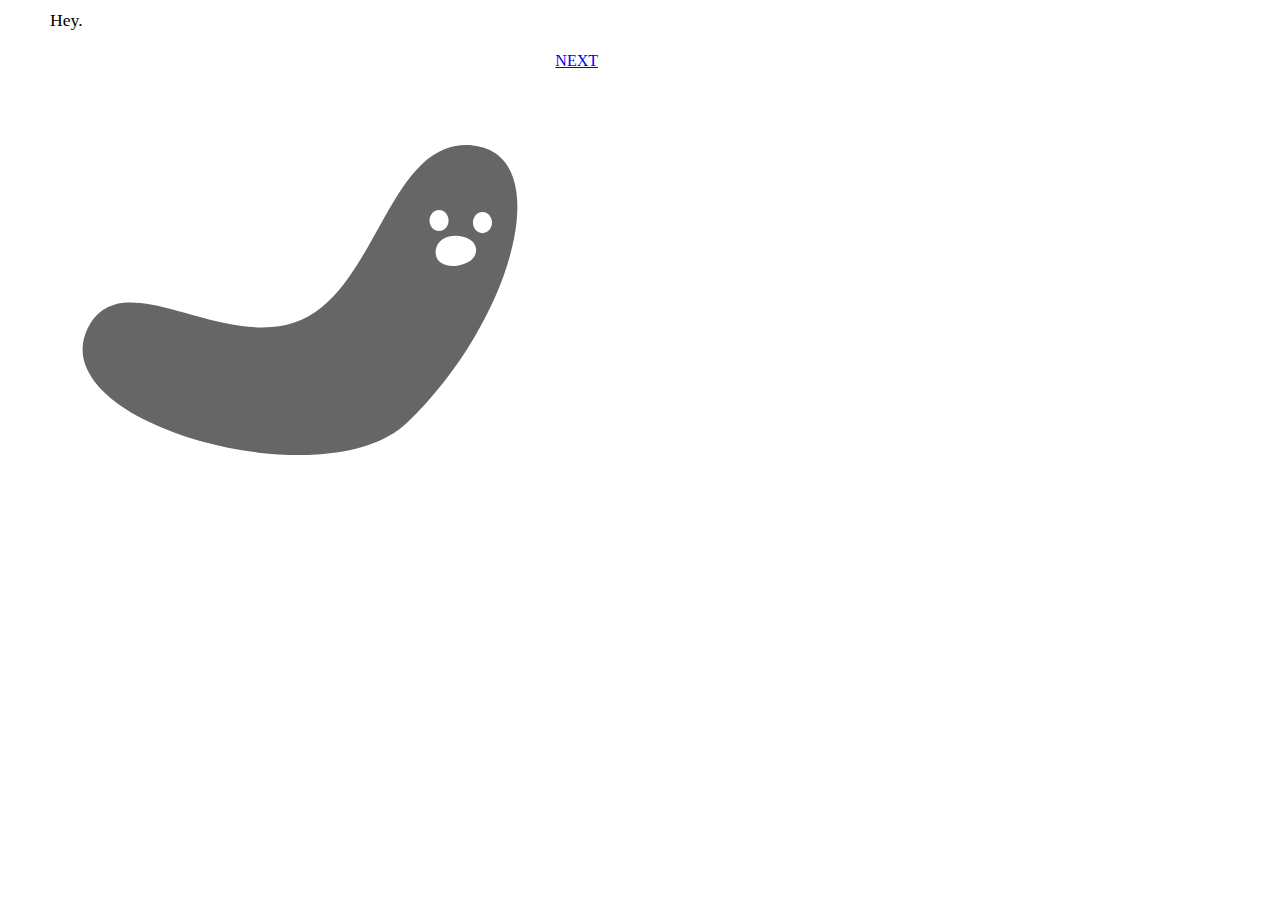
<file: sn00p.html>
<!DOCTYPE html>
<html>
<head>
   <title>P O O P S N O O P</title>

   <link rel="stylesheet" href="css/main.css" type="text/css" />
   <link href="//netdna.bootstrapcdn.com/font-awesome/4.0.3/css/font-awesome.css" rel="stylesheet">

   <script src="js/lib/csv.js"></script>
   <script src="js/lib/jquery-2.1.0.min.js"></script>
   <script src="js/lib/Tween.js"></script>
   <script src="js/lib/bufferloader.js"></script>
   <script>var juice = 0; var ab = 1;</script>
</head>
<body>
   <div id="assets" style="display: none;"> 

      <!-- SMILE -->
      <svg version="1.1" id="Layer_1" xmlns="http://www.w3.org/2000/svg" xmlns:xlink="http://www.w3.org/1999/xlink" x="0px" y="0px"
         width="100px" height="100px" viewBox="0 0 100 100" enable-background="new 0 0 100 100" xml:space="preserve">
      <path d="M92.815,58.327C95.771,64.676,67.593,88.489,50,88.489c-17.594,0-47.015-15.415-44.735-22.033
         c1.735-5.035,25.867-3.617,43.46-3.617C66.318,62.839,91.042,54.519,92.815,58.327z"/>
      <path d="M79.592,47.968c0.388,3.965-2.969,1.679-8.46,2.214c-5.489,0.537-7.149,3.906-8.165,0.24
         c-1.473-5.317,2.004-9.08,7.494-9.615C74.68,40.395,78.952,41.41,79.592,47.968z"/>
      <path d="M35.341,50.716c0,5.517-3.751,1.83-9.269,1.83c-5.516,0-8.67,4.025-9.217-0.772
         c-0.624-5.481,4.473-9.989,9.988-9.989C32.361,41.785,35.341,45.199,35.341,50.716z"/>
      </svg>


      <!-- FACE_1 -->
      <svg version="1.1" id="Layer_1" xmlns="http://www.w3.org/2000/svg" xmlns:xlink="http://www.w3.org/1999/xlink" x="0px" y="0px"
         width="100px" height="100px" viewBox="0 0 100 100" enable-background="new 0 0 100 100" xml:space="preserve">
         <path fill="#FF7BAC" d="M76.167,70.917C83.25,77.084,60.574,75.5,52.583,75.5c-12.25,0-22.985,4.501-19.402-1.749
            C36.083,69.09,44.857,61.938,51.417,62C57.396,62.061,68.833,65.417,76.167,70.917z"/>
         <path fill="#FF7BAC" d="M62.74,47.131c0.025-3.984,3.549-2.919,9.065-2.881c5.514,0.035,8.312-1.002,8.943,2.75
            c0.912,5.439-3.438,8.037-8.956,8C67.557,54.971,62.695,53.721,62.74,47.131z"/>
         <path fill="#FF7BAC" d="M35.341,50.716c0,5.517-3.751,6.618-9.269,6.618c-5.516,0-8.67-0.764-9.217-5.561
            c-0.624-5.481,3.697-7.19,9.213-7.19C31.586,44.583,35.341,45.199,35.341,50.716z"/>
      </svg>


      <!-- FACE_2 -->

      <svg version="1.1" id="Layer_1" xmlns="http://www.w3.org/2000/svg" xmlns:xlink="http://www.w3.org/1999/xlink" x="0px" y="0px"
    width="100px" height="100px" viewBox="0 0 100 100" enable-background="new 0 0 100 100" xml:space="preserve">
         <path fill="#FF7BAC" d="M66.25,72.75c1,1.583-2,9.25-13.5,5c-7.863-2.906-13.171-1.783-12.5-3.384
            c0.736-2.001,4.283-3.43,10.843-3.366C57.072,71.06,65.167,70.521,66.25,72.75z"/>
         <path fill="#FF7BAC" d="M62.74,47.131c0.025-3.984,4.077-1.358,9.594-1.32c5.515,0.035,7.785-2.563,8.416,1.189
            c0.912,5.44-3.438,8.037-8.956,8C67.556,54.971,62.696,53.72,62.74,47.131z"/>
         <path fill="#FF7BAC" d="M35.341,50.716c0,5.517-3.751,6.618-9.269,6.618c-5.516,0-8.67-0.764-9.217-5.561
            c-0.624-5.481,4.129-3.19,9.645-3.19C32.018,48.583,35.341,45.199,35.341,50.716z"/>
      </svg>


      <!-- FACE_3 -->

      <svg version="1.1" id="Layer_1" xmlns="http://www.w3.org/2000/svg" xmlns:xlink="http://www.w3.org/1999/xlink" x="0px" y="0px"
    width="100px" height="100px" viewBox="0 0 100 100" enable-background="new 0 0 100 100" xml:space="preserve">
         <path fill="#FF7BAC" d="M65.25,70.25c0.24,4.374-2.51,8.667-11.333,9.417c-9.5,0.219-14.946-3-14.917-8
            c-0.667-10,10.49-9.601,12-9.583C56.979,62.145,64.667,61.334,65.25,70.25z"/>
         <path fill="#FF7BAC" d="M62.74,47.131c0.025-3.984,3.548-5.324,9.064-5.286c5.514,0.035,8.313,1.403,8.944,5.155
            c0.912,5.439-3.438,8.037-8.956,8C67.557,54.971,62.695,53.721,62.74,47.131z"/>
         <path fill="#FF7BAC" d="M35.341,50.716c0,5.517-3.751,6.618-9.269,6.618c-5.516,0-8.67-0.764-9.217-5.561
            c-0.624-5.481,3.701-8.106,9.217-8.106C31.59,43.667,35.341,45.199,35.341,50.716z"/>
      </svg>



      <!-- OOH !--> 
<svg version="1.1"
    id="svg2" xmlns:dc="http://purl.org/dc/elements/1.1/" xmlns:cc="http://creativecommons.org/ns#" xmlns:rdf="http://www.w3.org/1999/02/22-rdf-syntax-ns#" xmlns:svg="http://www.w3.org/2000/svg" xmlns:inkscape="http://www.inkscape.org/namespaces/inkscape"
    xmlns="http://www.w3.org/2000/svg" xmlns:xlink="http://www.w3.org/1999/xlink" x="0px" y="0px" width="434.778px"
    height="310.025px" viewBox="0 0 434.778 310.025" enable-background="new 0 0 434.778 310.025" xml:space="preserve">
   <path id="path2985" fill="#49A648" d="M169.785,527.802c-2.581,5.518-4.256,11.487-4.622,17.568
      c-0.345,5.723,0.48,11.499,2.279,16.943c1.908,5.774,4.861,11.172,8.405,16.115l0,0c3.973,5.541,8.68,10.533,13.756,15.086l0,0
      c12.009,10.771,25.973,19.187,40.46,26.282l0,0c16.831,8.243,34.521,14.664,52.558,19.753c19.138,5.399,38.704,9.281,58.451,11.613
      c19.283,2.277,38.764,3.094,58.142,1.865c17.513-1.109,35.011-3.854,51.628-9.492c14.299-4.85,28.059-11.965,38.914-22.459l0,0
      c26.244-25.38,48.891-54.447,67.402-85.915c16.252-27.625,29.584-57.176,37.18-88.314c3.096-12.694,5.209-25.672,5.494-38.735
      c0.232-10.725-0.748-21.585-4.178-31.75c-1.475-4.372-3.42-8.597-5.936-12.465l0,0c-2.375-3.655-5.268-6.981-8.617-9.771
      c-7.17-5.972-16.352-9.209-25.633-10.193c-9.488-1.006-19.236,0.074-28.123,3.547c-8.594,3.357-16.273,8.785-22.965,15.138
      c-7.391,7.019-13.684,15.119-19.428,23.539c-6.326,9.272-11.996,18.975-17.515,28.75c-11.505,20.382-22.271,41.263-35.784,60.374
      c-6.395,9.043-13.426,17.681-21.517,25.244c-7.714,7.211-16.448,13.406-26.097,17.695c-9.455,4.201-19.685,6.543-30,7.355l0,0
      c-10.457,0.824-20.991,0.148-31.375-1.335c-21.147-3.021-41.661-9.32-62.287-14.88c-9.457-2.55-18.96-4.979-28.617-6.614
      c-8.387-1.42-16.938-2.272-25.403-1.442h0c-3.781,0.372-7.535,1.098-11.138,2.303l0,0c-3.504,1.172-6.857,2.805-9.904,4.895
      C178.424,513.228,173.325,520.23,169.785,527.802L169.785,527.802z"/>
   <path id="path3757" fill="#FFFFFF" d="M531.082,419.042c0,5.825-4.268,10.548-9.535,10.549s-9.537-4.72-9.539-10.545
      c0-0.001,0-0.002,0-0.003c0-5.825,4.268-10.548,9.535-10.549s9.537,4.72,9.539,10.545
      C531.082,419.04,531.082,419.041,531.082,419.042z"/>
   <path id="path3767" fill="#FFFFFF" d="M574.518,421.063c0.002,5.825-4.268,10.548-9.535,10.549
      c-5.266,0.001-9.537-4.72-9.537-10.545c0-0.001,0-0.002,0-0.003c-0.002-5.825,4.268-10.548,9.535-10.549
      c5.266-0.001,9.537,4.72,9.537,10.545C574.518,421.06,574.518,421.061,574.518,421.063z"/>
   <path id="path3769" fill="#FFFFFF" stroke="#FFFFFF" d="M518.209,449.301c-0.221,2.423,0.07,4.928,1.113,7.126
      c0.926,1.946,2.426,3.594,4.205,4.806c3.955,2.695,8.967,3.456,13.748,3.22l0,0c5.037-0.249,10.084-1.613,14.314-4.356l0,0
      c1.908-1.237,3.639-2.782,4.916-4.664c1.229-1.812,1.986-3.947,2.109-6.132c0.117-2.119-0.35-4.269-1.363-6.132l0,0
      c-1.014-1.86-2.523-3.423-4.24-4.664c-3.875-2.799-8.689-4.114-13.465-4.356l0,0c-4.863-0.247-9.895,0.648-14.031,3.22l0,0
      c-1.969,1.224-3.699,2.853-4.949,4.806C519.203,444.302,518.438,446.785,518.209,449.301L518.209,449.301z"/>
</svg>

<svg version="1.1" id="Layer_1" xmlns="http://www.w3.org/2000/svg" xmlns:xlink="http://www.w3.org/1999/xlink" x="0px" y="0px"
	 width="200px" height="200px" viewBox="0 0 200 200" enable-background="new 0 0 200 200" xml:space="preserve">
<polygon points="22.165,165 99.5,34.977 176.835,165 99.5,126.726 "/>
</svg>

<svg version="1.1" id="Layer_1" xmlns="http://www.w3.org/2000/svg" xmlns:xlink="http://www.w3.org/1999/xlink" x="0px" y="0px"
	 width="200px" height="200px" viewBox="0 0 200 200" enable-background="new 0 0 200 200" xml:space="preserve">
<polygon points="23.165,119 100.5,107.75 177.835,119 100.5,80.726 "/>
</svg>

<svg version="1.1" id="Layer_1" xmlns="http://www.w3.org/2000/svg" xmlns:xlink="http://www.w3.org/1999/xlink" x="0px" y="0px"
    width="200px" height="200px" viewBox="0 0 200 200" enable-background="new 0 0 200 200" xml:space="preserve">
<path fill="#FFFFFF" stroke="#000000" stroke-miterlimit="10" d="M164.5,100.5v-65h-65v-10h-75v75h10v65h65v10h75v-75H164.5z
    M33.5,92.5V42.25V34.5H43h48.5v8h-50v50H33.5z M165.5,158v8.5H157h-49.5v-8h50v-50h8V158z"/>
</svg>

<svg version="1.1" id="Layer_1" xmlns="http://www.w3.org/2000/svg" xmlns:xlink="http://www.w3.org/1999/xlink" x="0px" y="0px"
    width="200px" height="200px" viewBox="0 0 200 200" enable-background="new 0 0 200 200" xml:space="preserve">
<path fill="#FFFFFF" stroke="#000000" stroke-miterlimit="10" d="M164.5,100.5v-65h-65v-10h-75v75h10v65h65v10h75v-75H164.5z
    M41.5,92.5h-8V42.25V34.5H43h48.5v8h-50V92.5z M59,109h-8V58.75V51h9.5H109v8H59V109z M91,150v-8h50V92h8v50.25V150h-9.5H91z
    M165.5,158v8.5H157h-49.5v-8h50v-50h8V158z"/>
</svg>


<svg version="1.1" id="Layer_1" xmlns="http://www.w3.org/2000/svg" xmlns:xlink="http://www.w3.org/1999/xlink" x="0px" y="0px"
    width="200px" height="200px" viewBox="0 0 200 200" enable-background="new 0 0 200 200" xml:space="preserve">
   <path fill="#FFFFFF" stroke="#000000" stroke-miterlimit="10" d="M41.023,146.338C30.987,133.582,25,117.49,25,100
      c0-16.956,5.627-32.598,15.115-45.16"/>
   <path fill="#FFFFFF" stroke="#000000" stroke-miterlimit="10" d="M141.944,162.186C129.973,170.275,115.538,175,100,175
      c-23.931,0-45.245-11.208-58.977-28.662"/>
   <path fill="#FFFFFF" stroke="#000000" stroke-miterlimit="10" d="M146.652,41.271C163.926,55.012,175,76.212,175,100
      c0,25.885-13.111,48.707-33.056,62.186"/>
   <path fill="#FFFFFF" stroke="#000000" stroke-miterlimit="10" d="M40.115,54.84C53.806,36.714,75.535,25,100,25
      c17.635,0,33.848,6.085,46.652,16.271"/>
</svg>

<svg version="1.1" id="Layer_1" xmlns:x="&ns_extend;" xmlns:i="&ns_ai;" xmlns:graph="&ns_graphs;"
    xmlns="http://www.w3.org/2000/svg" xmlns:xlink="http://www.w3.org/1999/xlink" x="0px" y="0px" width="200px" height="200px" viewBox="0 0 200 200" enable-background="new 0 0 200 200" xml:space="preserve">
   <path fill="#FFFFFF" stroke="#000000" stroke-miterlimit="10" d="M41.5,92.5h-8V42.25V34.5H43h48.5v8h-50V92.5z M59,109h-8V58.75 V51h9.5H109v8H59V109z M91,150v-8h50V92h8v50.25V150h-9.5H91z M165.5,158v8.5H157h-49.5v-8h50v-50h8V158z"/>
</svg>

</div>

   <div id="game-container">
      <div class="tut header step-0 right center">
         Hey.
      </div>
      <div class="tut header step-1 right center"> 
         I'm E. coli.
      </div>
      <div class="tut header step-2 bottom top-left"> 
         Pyroprinting sequences my DNA.
      </div>

      <div class="tut header step-3 bottom top-left"> 
         These two weird DNA fragments ...
      </div>

      <div class="tut header step-4 bottom top-left"> 
         Are we in the same strain?
      </div>

      <div class="tut header step-5 bottom top-left"> 
         Similar or not similar.
      </div>

      <div class="tut header step-6 bottom top-left"> 
         POOP-SNOOP?
      </div>

      <div class="tut header step-7 bottom top-left">
         Gotta compare 'em all.
      </div>

      <div class="tut header step-8 bottom top-left"> 
         Click and drag!
      </div>

      <div class="tut header step-9 bottom top-left"> 
         The smallest potential strain.
      </div>

      <div class="tut header step-10 bottom top-left"> 
         Bigger is better.
      </div>

      <div class="tut header step-11 bottom top-left">
         That's no strain.
      </div>

      <div class="tut header step-12 bottom top-left"> 
         Science!
      </div>

      <div class="tut hint step-1 left bot-right">
         E. coli is a serious food source contaminent and occasionally responsible for food product recalls.<br><br>Scientists want to monitor strains of E. coli to mitigate outbreaks.
      </div>

      <div class="tut hint step-2 left bot-right"> 
         Pyroprinting is a cost-effective method.
         <br><br>
         By gathering DNA from a range of geographic locations, we can look for trends.
      </div>

      <div class="tut hint step-3 left bot-right"> 
         ... the 16-23S region and the 23-5S region, are used to classify E. coli.
      </div>

      <div class="tut hint step-4 left bot-right"> 
         Using science, we can determine how similar two E. coli are by comparing these regions.
      </div>

      <div class="tut hint step-5 left bot-right"> 
         If two E. coli samples have a similar 16-23S region and a similar 23-5S region, then they are potentially in the same strain.
      </div>

      <div class="tut hint step-6 left bot-right">
         POOP-SNOOP helps people identify strains in large datasets by looking for patterns.<br><br>
         Three E. coli are symbolized here and compared to eachtother.
      </div>

      <div class="tut hint step-7 left bot-right"> 
         Each sample is compared to every other sample twice. 
         <br><br>
         This captures the similarity between the 23-5S region and the 16-23S region.
      </div>

      <div class="tut hint step-8 left bot-right"> 
         The matrix can be rearranged by clicking and dragging the cells along the diagonal.
         <br><br>
         Rows and columns are linked because they represent the same sample! Try it!
      </div>
      
      <div class="tut hint step-9 left bot-right"> 
         A potential strain is identified by creating a perfect square of smaller squares that are matches!
         <br><br>
         Samples in a potential strain are happy! and POOP-SNOOP is happy because cells are identified. 
      </div>

      <div class="tut hint step-10 left bot-right"> 
         The matrix can consist of any number of E. coli samples.
         <br><br>
         With bigger puzzles we can find bigger strains. Rearrange the grid to make a potential strain with 9 samples in it (3 x 3 square) then press next.
      </div>

      <div class="tut hint step-11 left bot-right"> 
         The strain must be formed centered on the diagonal. 
         <br><br>
         This strain isn't correct because it is not comparing both regions in the same two samples.
      </div>

      <div class="btn next">NEXT</div>

      <i class="tut step-5 fa fa-times"></i> 
      <i class="tut step-5 fa fa-check"></i> 

      <div class="tut step-3 label-left">16-23S</div>
      <div class="tut step-3 label-right">23-5S</div>

      <div class="tut step-4 step-5 label-up-left">16-23S</div>
      <div class="tut step-4 step-5 label-up-right">23-5S</div>

      <div class="tut step-12 label-bottom">
         Please fill out this initial <a class="tutorial-form-link" href="" target="_blank">survey</a>. Thank you! Press the button in the top right after you fill it out.
      </div>

      <div class="tut step-13 label-bottom">
         When you're done playing, please fill out this final <a class="final-form-link" href="" target="_blank">survey</a>. Thanks for your participation!
      </div>
   </div>


   <script src="js/lib/two.js"></script>
   <script src="js/sounds.js"></script>
   <script src="js/grid.js"></script>
   <script src="js/splash.js"></script>
   <script src="js/box.js"></script>
   <script src="js/animations.js"></script>
   <script src="js/utilities.js"></script>
   <script src="js/game.js"></script>
   <script src="js/two-juicy.js"></script>

</body>
</html>
</file>
<file: css/main.css>
@font-face {
   font-family: 'Source Sans Pro';
   src: url('/fonts/SourceCodePro-Regular.otf');
}
@font-face {
   font-family: 'Minion Pro';
   src: url('/fonts/MinionPro-Regular.otf');
}
@font-face {
   font-family: 'Apercu';
   src: url('/fonts/Apercu.otf');
}
@font-face {
   font-family: 'Apercu-Bold';
   src: url('/fonts/Apercu-Bold.otf');
}

* {
   margin: 0;
   padding: 0;
   box-sizing: border-box;
}

#game-container {
   height: 600px;
   width: 600px;
   position: relative; 
   background-color: #fff;

   z-index: 1; 
}

#game-container.hover {
   cursor: pointer;
}

.tut {
   visibility: hidden;
}

.tut.active {
   visibility: visible;
}

.header.juice-1 {
   font-family: 'Apercu-Bold', sans-serif;
   font-size: 30px;
   position: absolute;
   pointer-events: none;
   padding: 5px;
   color: #000;
   border-radius: 5px;
   opacity: 0;

   background-color: #fff;

   transition: left ease 1s, opacity ease 1s, top ease 1s;
}

.header.juice-1.active {
   opacity: 0.99;
}

.juice-1:after {
   position: absolute;
   width: 0px;
   height: 0px;
   border-style: solid;

   z-index: -1;
}

.juice-1.bottom:after {
   bottom: 0px;
   left: 0px;
   content: " ";

   border-width: 30px 30px 0 0;
   border-color: #fff transparent transparent transparent;

   transition: bottom 0.2s ease 500ms;
}

.juice-1.bottom.active:after {
   bottom: -25px;
}

.juice-1.right:after {
   position: absolute;
   bottom: 0px;
   right: 0px;
   content: " ";

   width: 0px;
   height: 0px;
   border-style: solid;
   border-width: 30px 0 0 30px;
   border-color: transparent transparent transparent #fff;

   transition: right 0.2s ease 500ms;
}

.juice-1.right.active:after {
   right: -25px;
}

.juice-1.left:after {
   position: absolute;
   bottom: 0px;
   left: 0px;
   content: " ";

   z-index: -1;

   width: 0px;
   height: 0px;
   border-style: solid;
   border-width: 0 0 30px 30px;
   border-color: transparent transparent #fff transparent;

   transition: left 0.2s ease 1.8s;
}

.juice-1.left.active:after {
   left: -25px;
}

.hint.juice-1 {
   position: absolute;
   background-color: #fff;
   border-radius: 5px;
   pointer-events: none;
   max-width: 300px;
   font-family: 'Minion Pro', sans-serif;
   padding: 10px;
   opacity: 0;

   transition: right ease 1s, opacity ease 1s;
   transition-delay: 1.3s;
}

.hint.juice-1.active {

   opacity: 0.99;
}

.btn.juice-1 {
   position: absolute;

   letter-spacing: 2px;
   text-align: center;
   font-family: 'Apercu-Bold';
   border: none;
   border-radius: 3px;
   box-shadow: 0 7px 0px rgb(60, 140, 60);
   padding: 5px 10px;
   line-height: 20px;
   cursor: pointer;
   text-transform: uppercase;
   background-color: rgb(73, 166, 72);
   color: #fff;

   top: 10px;
   right: 10px;
}

.btn.juice-1:hover {
   margin-top: -2px;
   box-shadow: 0 9px 0px rgb(60, 140, 60);
}

.btn.juice-1:active {
   margin-top: 6px;
   box-shadow: 0 1px 0px rgb(60, 140, 60);
}

.top-left.juice-1 {
   top: 130px;
   left: 30px;
}

.top-left.juice-1.active {
   top: 30px;
   left: 30px;
}

.center.juice-1 {
   top: 150px;
   left: 290px;
}

.center.juice-1.active {
   left: 190px;
}

.bot-right.juice-1 {
   bottom: 20px;
   right: 120px;
}

.bot-right.juice-1.active {
   right: 20px;
}

i.juice-0 {
   display: none;
}

i.juice-1 {
   position: absolute;
   font-size: 10px;
   top: 250px;
   opacity: 0;
   -webkit-transform: scale(.5) translate3d(0,100%,0);

   -webkit-transition: -webkit-transform 400ms ease;
}

i.juice-1.active {
   font-size: 50px;
   top: 170px;
   opacity: 1;

   -webkit-transform: scale(2) translate3d(0,100%,0);
}

i.juice-1.fa-times {
   color: red;
   left: 120px;
}

i.juice-1.fa-check {
   color: green;
   left: 430px;
}

.header.juice-0 {
   position: absolute;
   font-size: 110%;
   top: 10px;
   left: 50px;
}

.hint.juice-0 {
   position: absolute;
   top: 50px;
   left: 50px;
   width: 500px;
}

.label-left.juice-0 {
   position: absolute;
   top: 300px;
   left: 50px;
}

.label-right.juice-0 {
   position: absolute;
   top: 300px;
   right: 50px;
}

.label-up-left.juice-0 {
   position: absolute;
   top: 120px;
   left: 100px;
}

.label-up-right.juice-0 {
   position: absolute;
   top: 120px;
   right: 100px;
}

.label-bottom.juice-0 {
   position: absolute;
   top: 600px;
   width: 600px;
   text-align: center;
}

.btn.juice-0 {
   right: 0px;
   top: 50px;
   padding: 2px;
   position: absolute;
   cursor: pointer;
   text-decoration: underline;
   color: blue; 
}
</file>
